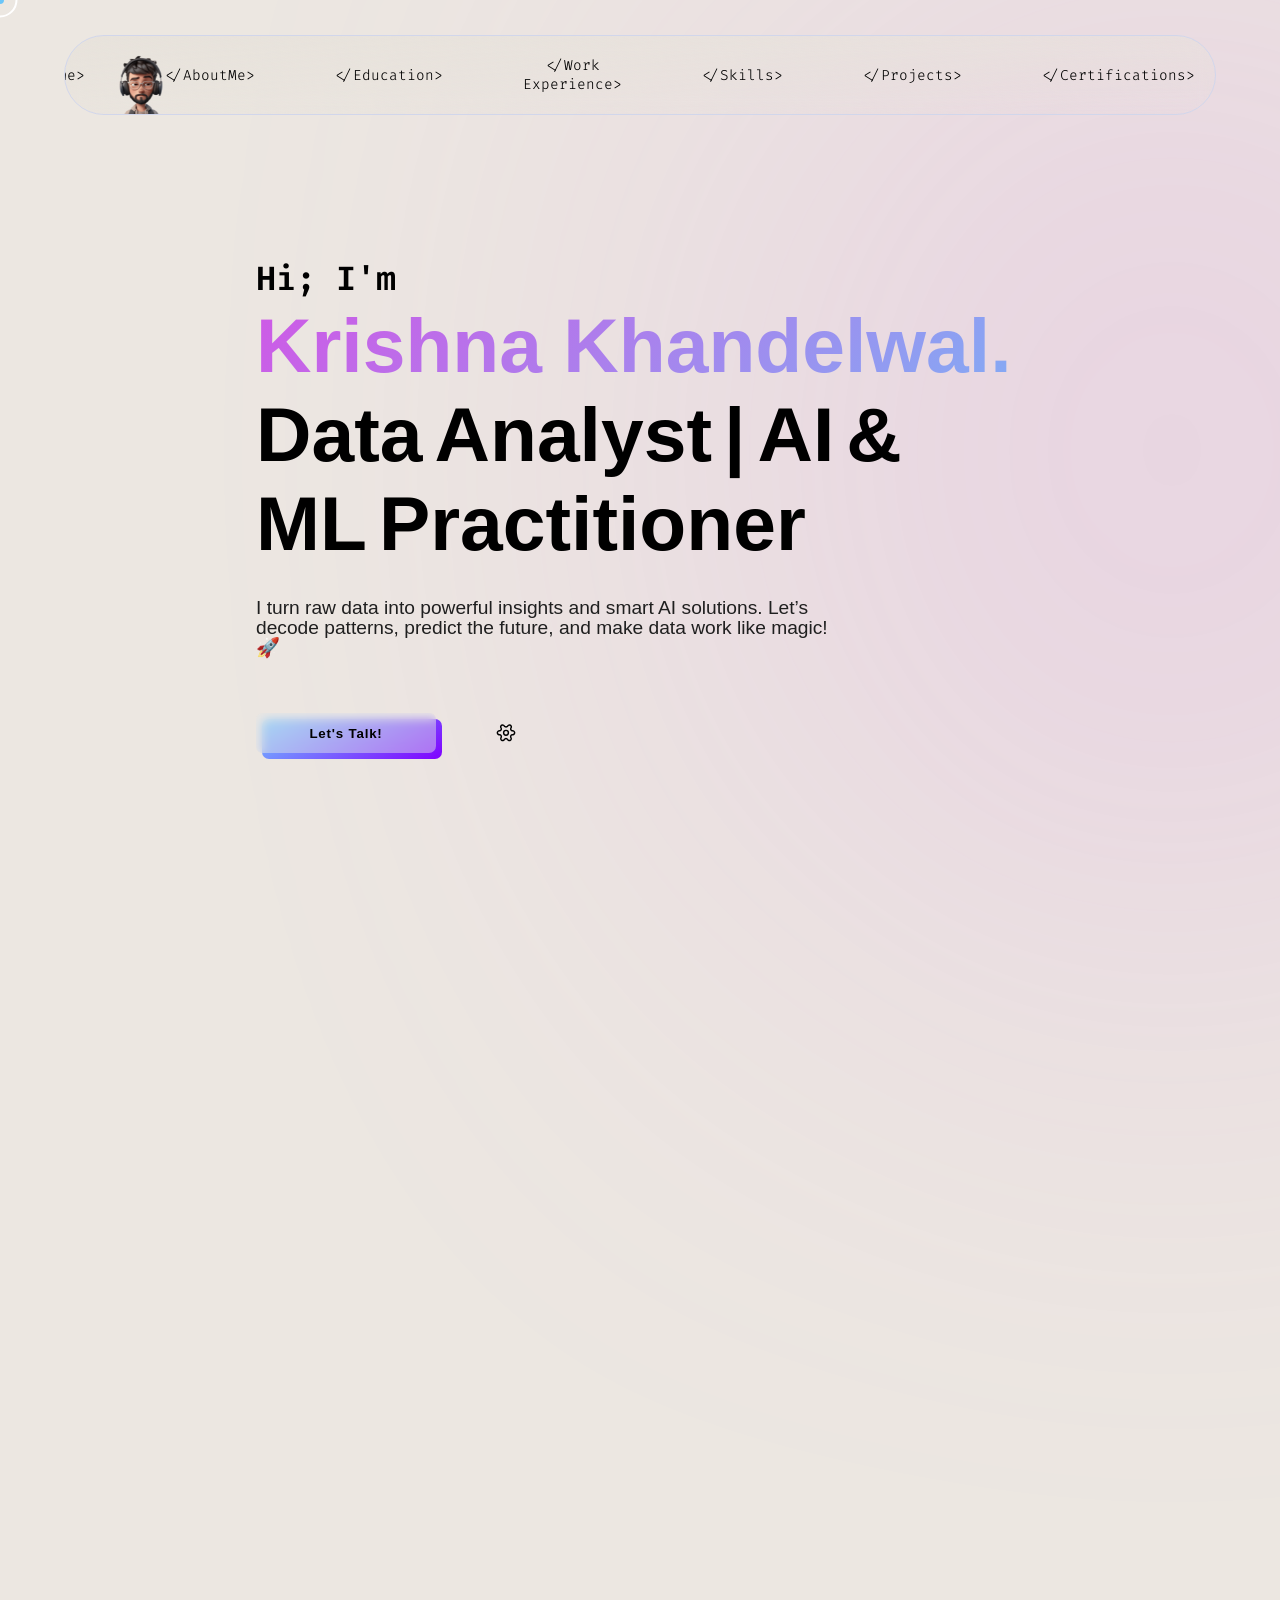
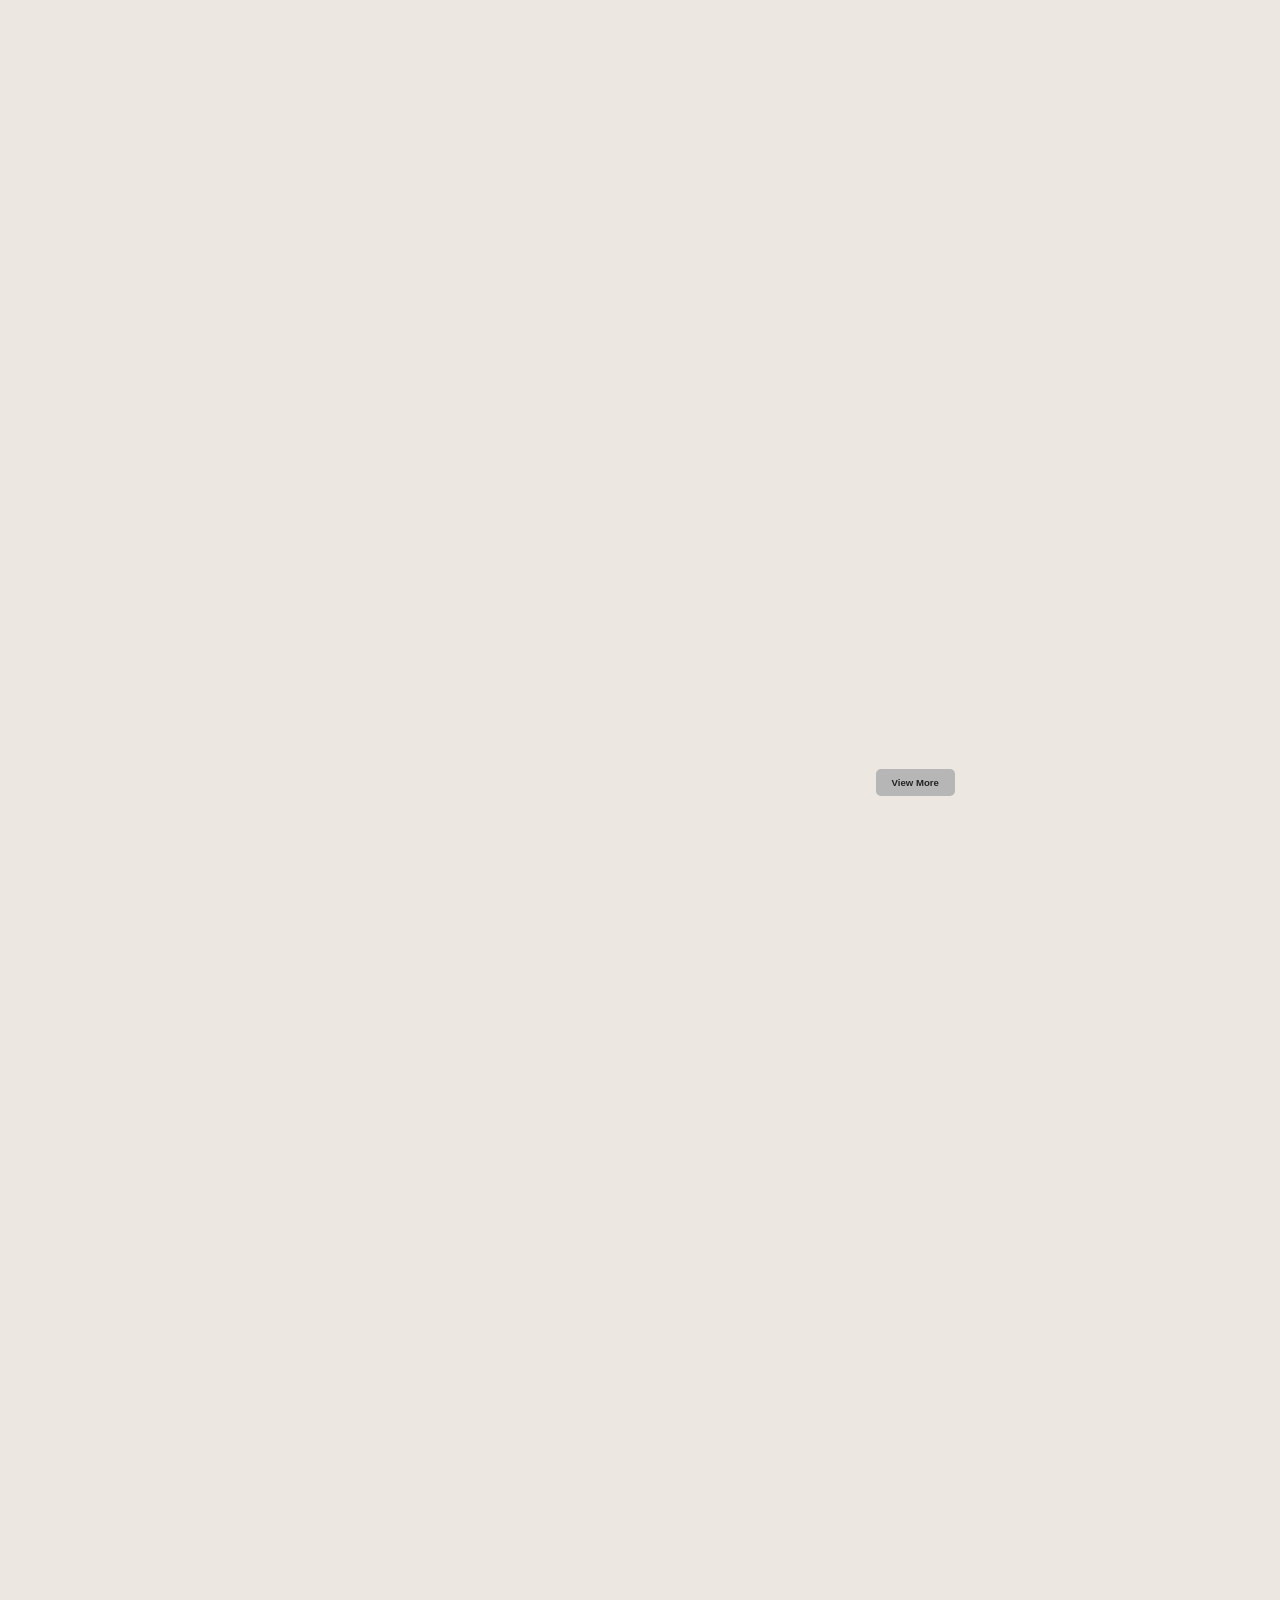
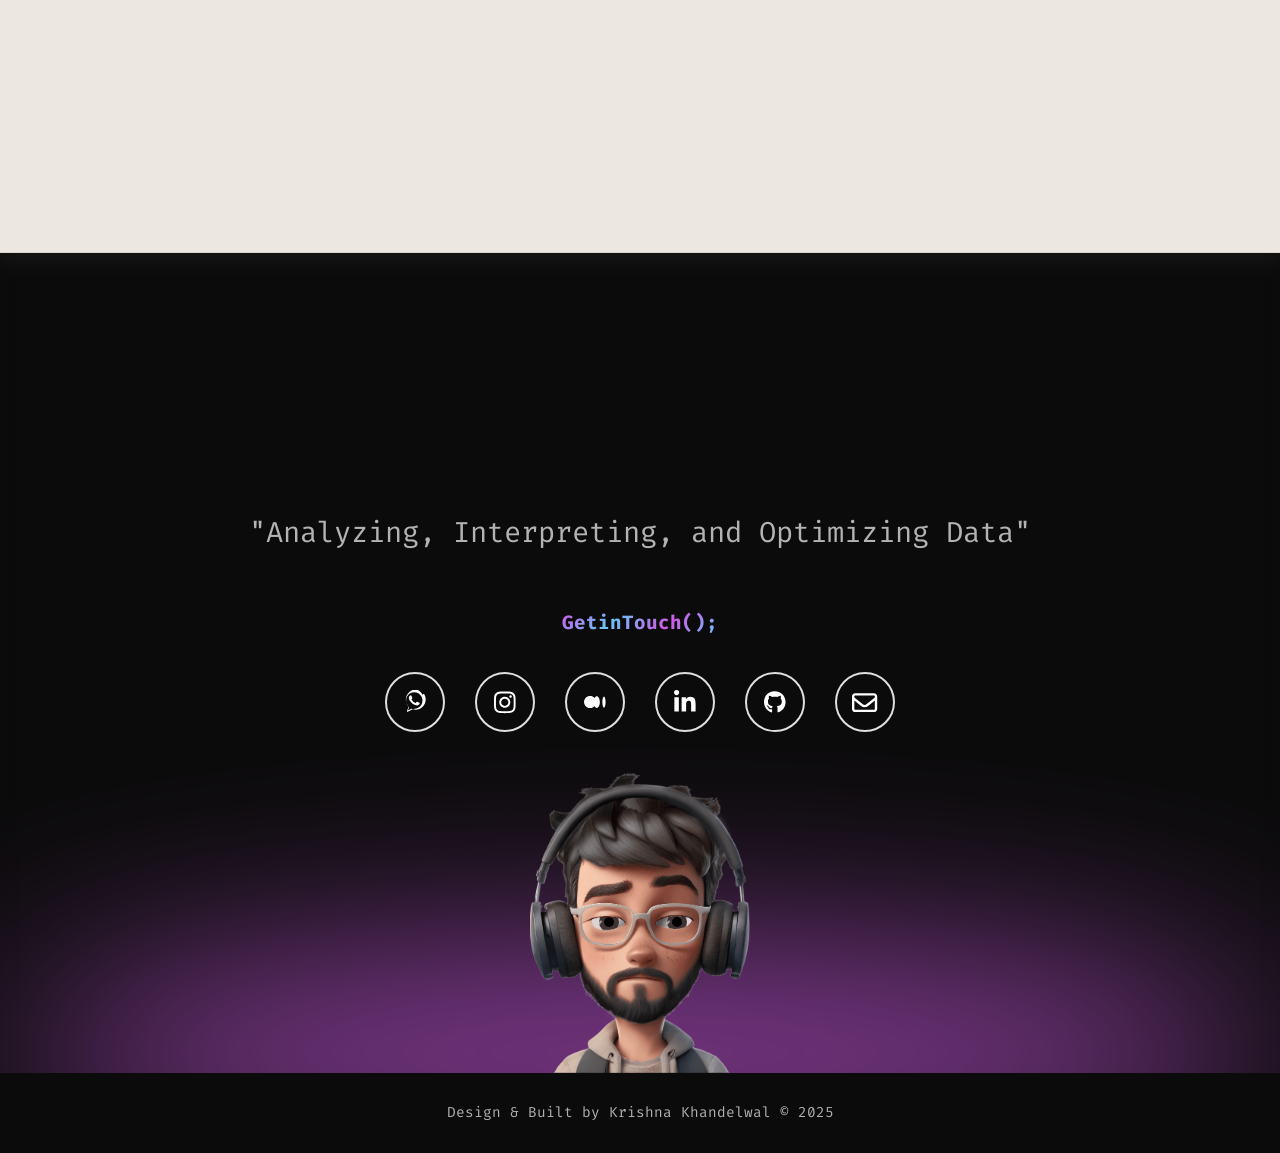
<file: index.html>
<!DOCTYPE html>
<html lang="en">


<head>
  
  <meta charset="UTF-8" />
  <meta http-equiv="X-UA-Compatible" content="IE=edge" />
  <meta name="viewport" content="width=device-width, initial-scale=1.0" />
  <meta name="robots" content="index, follow" />
  <meta name="theme-color" content="#000" />
  <meta name="description"
    content="Krishna Khandelwal | Portfolio, Visit and know about me & my projects/designs. I value simple content structure, clean design patterns, and thoughtful interactions." />
  <meta name="keywords"
    content="" />
  <meta name="author" content="Vinod Jangid" />
  <meta property="og:image" content="" />
  <meta property="og:title" content="Krishna Khandelwal | Portfolio" />
  <meta property="og:description"
    content="Hi! My name is Krishna. I'm a Data analyst" />

  <meta property="og:url" content="" />
  <meta property="og:site_name" content="Krishna Khandelwal Portfolio" />

  <meta name="twitter:card" content="summary_large_image" />
  <meta name="twitter:site" content="@Vkrishnak30" />
  <meta name="twitter:title" content="Krishna Khandelwal | Portfolio" />
  <meta name="twitter:description"
  content="" />
  <meta name="twitter:image" content="" />
  <title>Krishna Khandelwal | Portfolio</title>
  <link rel="icon" type="image/x-icon" href="src/png/main-favicon.png" />
  <!-- aos cdn -->
  <link rel="stylesheet" href="https://unpkg.com/aos@next/dist/aos.css" />
  <!-- stylesheet -->
  <link rel="stylesheet" href="style.css" />
  <!-- google fonts-->
  <link rel="stylesheet"
    href="https://fonts.googleapis.com/css2?family=Passions+Conflict&family=Orbitron&family=Fira+Code&family=Six+Caps" />

<body  class="light-mode">
  
  <header>
    <div class="cursor-inner" id="cursor-inner"></div>
    <div class="cursor-outer" id="cursor-outer"></div>

    <div class="navbar" id="navbar">
      <div class="hey">Hey!</div>
      <div class="logo" tabindex="0" aria-label="vinod jangid logo">
        <div class="logo-top">
          <img src="src/png/nav-avatar.png" alt="animation-head" id="nav-avatar"/>
        </div>
      </div>
      <div class="navbar-tabs" id="navbar-tabs">
        <ul class="navbar-tabs-ul">
          <li class="home activeThistab" class="navbar-tabs-li" data-aos="fade-down" data-aos-delay="100">
            <a href="#home" tabindex="0" aria-label="Home menu button">
              &#60;/Home&#62;
            </a>
          </li>

          <li class="about" class="navbar-tabs-li" data-aos="fade-down" data-aos-delay="300">
            <a href="#about" aria-label="about menu button">
              &#60;/AboutMe&#62;
            </a>
          </li>

          <li class="education" class="navbar-tabs-li" data-aos="fade-down" data-aos-delay="300">
            <a href="#education" aria-label="about menu button">
              &#60;/Education&#62;
            </a>
          </li>

          <li class="work-experience navbar-tabs-li" data-aos="fade-down" data-aos-delay="300">
            <a href="work-experience.html" aria-label="work experience menu button">
              &#60;/Work Experience&#62;
            </a>
          </li>

          <li class="skills" class="navbar-tabs-li" data-aos="fade-down" data-aos-delay="500">
            <a href="#skills" aria-label="skills menu button">
              &#60;/Skills&#62;
            </a>
          </li>

          <li class="projects" class ="navbar-tabs-li" data-aos="fade-down" data-aos-delay="700">
            <a href="projects.html" aria-label="projects menu button">
              &#60;/Projects&#62;
            </a>
          </li>

          <li class="certifications navbar-tabs-li" data-aos="fade-down" data-aos-delay="500">
            <a href="certificates.html" aria-label="certifications menu button">
              &#60;/Certifications&#62;
            </a>
          </li>
        </ul>
      </div>
      <!-- navbar tabs ends -->
    </div>
  </header>
  <!-- header ends here -->

  <main>
    <!-- hamburger -->
    <div class="hamburger" id="hamburger" data-aos="fade">
      <div class="hamburgerbase">
        <button id="hamburger-button" onclick="hamburgerMenu()" tabindex="0" aria-label="Menu Button">
          <span class="burger-bar" id="burger-bar1"></span>
          <span class="burger-bar" id="burger-bar2"></span>
          <span class="burger-bar" id="burger-bar3"></span>
        </button>
      </div>
    </div>
    <!-- hamburger -->
    <div class="mobiletogglemenu" id="mobiletogglemenu">
      <ul class="mobile-navbar-tabs-ul" id="mobile-ul">
        <li id="home-mobile-tab" class="mobile-navbar-tabs-li home activeThismobiletab" onclick="hidemenubyli()">
          <a href="#home" tabindex="0" aria-label="Home menu button">
            &#60;/Home&#62;
          </a>
        </li>

        <li id="aboutme-mobile-tab" class="mobile-navbar-tabs-li about" onclick="hidemenubyli()">
          <a href="#about" tabindex="0" aria-label="about menu button">
            &#60;/AboutMe&#62;
          </a>
        </li>

        <li class="education" class="navbar-tabs-li" data-aos="fade-down" data-aos-delay="300">
          <a href="#education" abindex="0" aria-label="about menu button">
            &#60;/Education&#62;
          </a>
        </li>

        
        <li class="work-experience" class="navbar-tabs-li" data-aos="fade-down" data-aos-delay="300">
          <a href="#work-experience.html" abindex="0" aria-label="about menu button">
            &#60;/Work experience&#62;
          </a>
        </li>
        
        <li id="skills-mobile-tab" class="mobile-navbar-tabs-li skills" onclick="hidemenubyli()">
          <a href="#skills" tabindex="0" aria-label="skills menu button">
            &#60;/Skills&#62;
          </a>
        </li>
        <li id="projects-mobile-tab" class="mobile-navbar-tabs-li projects" onclick="hidemenubyli()">
          <a href="projects.html" aria-label="projects menu button">
            &#60;/Projects&#62;
          </a>
        </li>

        <li class="certifications" class="navbar-tabs-li" data-aos="fade-down" data-aos-delay="500">
          <a href="#certificates.html" aria-label="skills menu button">
            &#60;/Certifications&#62;
          </a>
        </li>
  
      </ul>
    </div>
    <!-- Mobile toggle menu ends -->

    <section class="landing-page-container" id="home">
      <div class="blob"></div>

      <div class="text-content">
        <article id="hello-friend" data-aos="fade-up" data-aos-delay="0">
          <p class="jello">H</p>
          <p class="jello">i</p>
          
          <p class="jello">;</p>
          &nbsp;
          <p class="jello">I</p>
          <p class="jello">'</p>
          <p class="jello">m</p>
        </article>
        <article id="name" data-aos="fade-up" data-aos-delay="200">
          <p class="jello">K</p>
          <p class="jello">r</p>
          <p class="jello">i</p>
          <p class="jello">s</p>
          <p class="jello">h</p>
          <p class="jello">n</p>
          <p class="jello">a</p>

          &nbsp;
          <p class="jello">K</p>
          <p class="jello">h</p>
          <p class="jello">a</p>
          <p class="jello">n</p>
          <p class="jello">d</p>
          <p class="jello">e</p>
          <p class="jello">l</p>
          <p class="jello">w</p>
          <p class="jello">a</p>
          <p class="jello">l</p>
          <p class="jello">.</p>
        </article>

        <article id="work" data-aos="fade-up" data-aos-delay="400">
          
          <div>
            <p class="jello">D</p>
            <p class="jello">a</p>
            <p class="jello">t</p>
            <p class="jello">a</p>
        </div>  
        
        <div>
            <p class="jello">A</p>
            <p class="jello">n</p>
            <p class="jello">a</p>
            <p class="jello">l</p>
            <p class="jello">y</p>
            <p class="jello">s</p>
            <p class="jello">t</p>
        </div>
        
        <div>
            <p class="jello">|</p>
        </div>
        
        <div>
            <p class="jello">A</p>
            <p class="jello">I</p>
        </div>
        
        <div>
            <p class="jello">&</p>
        </div>
        
        <div>
            <p class="jello">M</p>
            <p class="jello">L</p>
        </div>
        
        <div>
            <p class="jello">P</p>
            <p class="jello">r</p>
            <p class="jello">a</p>
            <p class="jello">c</p>
            <p class="jello">t</p>
            <p class="jello">i</p>
            <p class="jello">t</p>
            <p class="jello">i</p>
            <p class="jello">o</p>
            <p class="jello">n</p>
            <p class="jello">e</p>
            <p class="jello">r</p>
        </div>
        

        </article>
        <p id="info-para" data-aos="fade-up" data-aos-delay="600">
          I turn raw data into powerful insights and smart AI solutions. 
          Let’s decode patterns, predict the future, and make data work like magic! 🚀
        </p>
        <div class="contact-btn-div" data-aos="fade-up" data-aos-delay="800">
          <a href="mailto:krishnakhandelwal2001@gmail.com" tabindex="-1">
            <button class="letsTalkBtn">
              <p class="letsTalkBtn-text">Let's Talk!</p>
              <span class="letsTalkBtn-BG"></span>
            </button></a>
          <div class="setting-container" id="setting-container">
            <input type="checkbox" id="switchforsetting" onclick="settingtoggle()" />

            <label for="switchforsetting" id="labelforsetting" tabindex="0"
              aria-label="settings for sound and appearance"></label>

            <div class="visualmodetogglebuttoncontainer" id="visualmodetogglebuttoncontainer">
              <input type="checkbox" id="switchforvisualmode" onclick="visualmode()" />
              <label for="switchforvisualmode" id="labelforvisualmode" tabindex="0"
                aria-label="switch appearance"></label>
            </div>

            
          </div>
          <!-- setting div ends -->
           
        </div>
        <!-- contact-btn-div -->
      </div>
     
    </section>
    <!-- landing page ends here -->

<!-- ---------About me------------- -->

    <section class="about-section-container" id="about" data-aos="fade-up">
      <div class="about-section">
        <div class="section-heading">
          <h2 class="section-heading-article" tabindex="0" aria-label="About me heading">
            &#60;/AboutMe&#62;
          </h2>
          <p class="sectionHeadingP"></p>
        </div>

        <div class="info-dp-section">
          <div class="about-info">
            <p tabindex="0">
              Hi! I'm Krishna Khandelwal, a Data Analyst passionate about transforming raw data into meaningful insights.            </p>
            <br />
            <p tabindex="0">
              My journey began with AI-driven analytics, uncovering patterns, and optimizing decision-making processes.
                
            </p>
            <br />
            <p tabindex="0">
              I focus on machine learning, object detection, and LLM-based automation to drive impactful solutions.
                
            </p>
  <!------------- Resume button--------- -->

      <button class="resume-btn" id="resume-btn" onclick="openURL()">
        <div class="sign">
          <svg viewBox="0 0 640 512">
            <path
              d="M144 480C64.5 480 0 415.5 0 336c0-62.8 40.2-116.2 96.2-135.9c-.1-2.7-.2-5.4-.2-8.1c0-88.4 71.6-160 160-160c59.3 0 111 32.2 138.7 80.2C409.9 102 428.3 96 448 96c53 0 96 43 96 96c0 12.2-2.3 23.8-6.4 34.6C596 238.4 640 290.1 640 352c0 70.7-57.3 128-128 128H144zm79-167l80 80c9.4 9.4 24.6 9.4 33.9 0l80-80c9.4-9.4 9.4-24.6 0-33.9s-24.6-9.4-33.9 0l-39 39V184c0-13.3-10.7-24-24-24s-24 10.7-24 24V318.1l-39-39c-9.4-9.4-24.6-9.4-33.9 0s-9.4 24.6 0 33.9z" />
          </svg>
        </div>

        <div class="text">Resume</div>
      </button>
          </div>

          <div class="dp" data-aos="fade-up">
            <img src="src/webp/krishnasuit.jpeg" alt="Krishna Khandelwal" tabindex="0" aria-label="image of vinod" />
          </div>
        </div>
      </div>
    </section>
    <!-- about section ends  -->

<!-- ---------Education Starts------------- -->

    <section class="education-section-container" id="education" data-aos="fade-up">
      <div class="education-section">
        <div class="section-heading">
          <h2 class="section-heading-article" tabindex="0" aria-label="Education heading">
            &#60;/Education&#62;
          </h2>
          <p class="sectionHeadingP"></p>
        </div>

    
        <div class="education-details">
          <p tabindex="0"></p>
          <!-- Master's Degree -->
          <div class="education-card" data-aos="fade-right">
            <h3 class="degree">Master's of Science in Data Science</h3>
            <p class="university">Monmouth University, NJ, USA.</p>
            <p class="gpa">GPA: <span class="highlight">3.9/4</span></p>
            <img src="src/png/monmouth2.png" alt="Mumbai University" class="university-logo">
          </div>
    
          <!-- Bachelor's Degree -->
          <div class="education-card" data-aos="fade-left">
            <h3 class="degree">Bachelor of Engineering in Information Technology</h3>
            <p class="university">Mumbai University, Mumbai, INDIA.</p>
            <p class="gpa">GPA: <span class="highlight">3.47/4</span></p>
            <img src="src/png/mumbai.png" alt="Mumbai University" class="university-logo">
          </div>
        </div>
      </div>
    </section>
    <!-- ---------Education ENDS------------- -->

    <!------Work Exp start----- -->


    <section class="work-experience-section-container" id="work-experience" data-aos="fade-up">
  <div class="work-experience-section">

    <div class="section-heading">
      <h2 class="section-heading-article" tabindex="0" aria-label="Work Experience heading">
        &#60;Work-experience&#62;
      </h2>
      <p class="sectionHeadingP"></p>
    </div>

    <div class="work-experience-details">
      <div class="work-experience-card" data-aos="fade-right">
        <h3 class="job-title">Graduate Assistant</h3>
        <p class="company">Monmouth University, NJ, USA</p>
        <p class="work-duration">10/2024 – 05/2025</p>
        <p class="job-description">
          Analyzing 1,000+ climate change images to track wildlife trends...
        </p>
      </div>

      <div class="work-experience-card" data-aos="fade-left">
        <h3 class="job-title">Technology Developer Intern</h3>
        <p class="company">Real AI Dynamics, Las Vegas, USA</p>
        <p class="work-duration">06/2024 – 08/2024</p>
        <p class="job-description">
          Integrated external APIs for real-time data analysis....
        </p>
      </div>
    </div>

   <div class="section-footer">
    <a href="work-experience.html" class="view-more-btn">View More</a>
  </div>

  </div>
</section>

    <!------Work Exp END----- -->
    
    <!-- ---------Skills Starts------------- -->
    
    <section class="skills-section-container" id="skills">
      <div class="skills-section">
        <div class="section-heading" data-aos="fade-up">
          <h2 class="section-heading-article" tabindex="0" aria-label="skills heading">
            &#60;/Skills&#62;
          </h2>
          <p class="sectionHeadingP"></p>
        </div>

        <div class="frontend-dev-section">
          <h3 class="frontend-dev-heading" data-aos="fade-up" tabindex="0"
            aria-label="As a frontend a developer these are the skills i have">
            Tech Stack
          </h3>
          <ul class="tech-stack-wrapper">
            
            <li class="tech-stack-box" data-aos="fade-up">
              <img src="./src/png/python.png" alt="bootstrap skill" class="tech-stack-logo" />
              <span class="tooltip">PYTHON  </span>
            </li>

            <li class="tech-stack-box" data-aos="fade-up">
              <img src="./src/png/SCKIT LEARN.png" alt="tinacms skill" class="tech-stack-logo" />
              <span class="tooltip">SCIKIT LEARN</span>
            </li>

            <li class="tech-stack-box" data-aos="fade-up">
              <img src="./src/png/PYTORCH.png" alt="tinacms skill" class="tech-stack-logo" />
              <span class="tooltip">PYTORCH</span>
            </li>

            <li class="tech-stack-box" data-aos="fade-up">
              <img src="./src/png/TENSORFLOW.png" alt="tinacms skill" class="tech-stack-logo" />
              <span class="tooltip">TENSORFLOW</span>
            </li>

            <li class="tech-stack-box" data-aos="fade-up">
              <img src="./src/png/OPENCV.png" alt="tinacms skill" class="tech-stack-logo" />
              <span class="tooltip">OPENCV</span>
            </li>

            <li class="tech-stack-box" data-aos="fade-up">
              <img src="./src/png/mysql.png" alt="react skill" class="tech-stack-logo" />
              <span class="tooltip">SQL</span>
            </li>

            <li class="tech-stack-box" data-aos="fade-up">
              <img src="./src/png/MONGODB.png" alt="react skill" class="tech-stack-logo" />
              <span class="tooltip">MONGODB</span>
            </li>

            <li class="tech-stack-box" data-aos="fade-up">
              <img src="./src/png/r.png" alt="react skill" class="tech-stack-logo" />
              <span class="tooltip">R</span>
            </li>

            <li class="tech-stack-box" data-aos="fade-up">
              <img src="./src/png/AWS.png" alt="react skill" class="tech-stack-logo" />
              <span class="tooltip">AWS</span>
            </li>

            <li class="tech-stack-box" data-aos="fade-up">
              <img src="./src/png/Tableau.png" alt="git skill" class="tech-stack-logo" />
              <span class="tooltip">TABLEAU</span>
            </li>

            <li class="tech-stack-box" data-aos="fade-up">
              <img src="./src/png/Power BI.png" alt="git skill" class="tech-stack-logo" />
              <span class="tooltip">POWER BI</span>
            </li>

            <li class="tech-stack-box" data-aos="fade-up">
              <img src="./src/png/nlp.png" alt="tinacms skill" class="tech-stack-logo" />
              <span class="tooltip">NLP</span>
            </li>

            <li class="tech-stack-box" data-aos="fade-up">
              <img src="./src/png/deep-learning.png" alt="tinacms skill" class="tech-stack-logo" />
              <span class="tooltip">DEEP LEARNING</span>
            </li>

            <li class="tech-stack-box" data-aos="fade-up">
              <img src="./src/png/machine-learning.png" alt="tinacms skill" class="tech-stack-logo" />
              <span class="tooltip">ML</span>
            </li>

            <li class="tech-stack-box" data-aos="fade-up">
              <img src="./src/png/htmllogo.png" alt="Html skill" class="tech-stack-logo" />
              <span class="tooltip">HTML</span>
            </li>

            <li class="tech-stack-box" data-aos="fade-up">
              <img src="./src/png/csslogo.png" alt="css skill" class="tech-stack-logo" />
              <span class="tooltip">CSS</span>
            </li>

            <li class="tech-stack-box" data-aos="fade-up">
              <img src="./src/png/jslogo.png" alt="js skill" class="tech-stack-logo" />
              <span class="tooltip">JS</span>
            </li>

            <li class="tech-stack-box" data-aos="fade-up">
              <img src="./src/png/clogo.png" alt="c language skill" class="tech-stack-logo" />
              <span class="tooltip">C</span>
            </li>

            <li class="tech-stack-box" data-aos="fade-up">
              <img src="./src/png/cpplogo.png" alt="c++ language skill" class="tech-stack-logo" />
              <span class="tooltip">C++</span>
            </li>

            <li class="tech-stack-box" data-aos="fade-up">
              <img src="./src/png/figmalogo.png" alt="figma skill" class="tech-stack-logo" />
              <span class="tooltip">FIGMA</span>
            </li>

            <li class="tech-stack-box" data-aos="fade-up">
              <img src="./src/png/github-logo.png" alt="adobe illustrator skill" class="tech-stack-logo" />
              <span class="tooltip">GITHUB</span>
            </li>

            <li class="tech-stack-box" data-aos="fade-up">
              <img src="./src/png/ailogo.png" alt="adobe illustrator skill" class="tech-stack-logo" />
              <span class="tooltip">ADOBE AI</span>
            </li>
          </ul>
        </div>
      </div>
    </section>

    <!-- skills Ends -->

<!-- ---------Project Starts------------- -->

    <section class="projects-section-container" id="projects">
      <div class="projects-section-div">
        <div class="section-heading" data-aos="fade-up">
          <h2 class="section-heading-article" tabindex="0" aria-label="My projects starts from here">
            &#60;<a href="projects.html">Projects</a>&#62;
          </h2>
          <p class="sectionHeadingP"></p>
        </div>

        <!-- ---------DS analysis------------- -->

        <div class="project-boxes-div">
          <div data-aos="fade-up" class="project-box-wrapper">
            <div class="project-box project-box2" id="project-box2">
              <div class="info-div">
                
                <article class="ProjectHeading">CareerVista:Insights Dashboard for Data Professionals</article>
                <p class="ProjectDescription">
                  Analyzed job market trends for data roles using web scraping and API data, uncovering insights on salaries, skills, and hiring demand through visual analytics.
                </p>
                <div class="project-buttons">
                  <a href="https://github.com/Kkrishnaa30/Data-Job-Market-Analysis" target="_blank" class="github-redirect"
                    aria-label="">
                    <img src="src/svg/github.svg" alt="github redirect button" />
                  </a>
                  <a href="https://medium.com/@krishnakhandelwal2001/careervista-insights-dashboard-for-data-professionals-ad501cff9b54" target="_blank" class="cta"
                    aria-label="Visit Pexelicons Live">
                    <span>Live view</span>
                    <svg viewBox="0 0 13 10" height="10px" width="15px">
                      <path d="M1,5 L11,5"></path>
                      <polyline points="8 1 12 5 8 9"></polyline>
                    </svg>
                  </a>
                </div>
              </div>
              <div class="image-div">
                <img src="src/webp/DS analysis.jpeg" alt="Career insights" />
              </div>
            </div>
          </div>

          <!-- -------Amazon sales--------------- -->
          <div class="project-box-wrapper" data-aos="fade-up">
            <div class="project-box project-box4" id="project-box4">
              <div class="info-div">
                          
                <article class="ProjectHeading">MarketVision: Amazon Revenue Analytics Dashboard</article>
                          <p class="ProjectDescription">
                            Conducted an in-depth analysis of Amazon sales data to uncover trends in revenue, customer behavior, and seasonal demand.
                        </p>
                          </p>
                          <div class="project-buttons">
                            <a href="https://github.com/Kkrishnaa30/Amazon-sales-analysis" target="_blank" class="github-redirect"
                              aria-label="Visit qr generator on github">
                              <img src="src/svg/github.svg" alt="github redirect button" />
                            </a>
                            <a href="https://medium.com/@krishnakhandelwal2001/amazon-sales-analysis-power-bi-dashboard-fbdd74bc66f2/" target="_blank" class="cta"
                              aria-label="Visit qr generator live">
                              <span>Live view</span>
                              <svg viewBox="0 0 13 10" height="10px" width="15px">
                                <path d="M1,5 L11,5"></path>
                                <polyline points="8 1 12 5 8 9"></polyline>
                              </svg>
                            </a>
                          </div>
                        </div>
                        <div class="image-div">
                          <img src="src/webp/Amazon.jpeg" alt="Sales analysis" />
                        </div>
                      </div>
                    </div>


          <!-- -------FED--------------- -->
          
          <div class="project-box-wrapper" data-aos="fade-up">
            <div class="project-box project-box1" id="project-box1">
              <div class="info-div">
                
                <article class="ProjectHeading">FedNLP: Analyzing Federal Reserve Meeting Minutes with NLP Techniques</article>
                <p class="ProjectDescription">
                  Used NLP to analyze 100+ Federal Reserve transcripts, extracting sentiment and topics with VADER, FinBERT, LDA, and BERTopic.
                </p>
                <div class="project-buttons">
                  <a href="https://github.com/Kkrishnaa30/FedNLP-Analyzing-Federal-Reserve-Meeting-Minutes-with-NLP-Techniques" target="_blank" class="github-redirect"
                    aria-label="Visit axocean on GitHub">
                    <img src="src/svg/github.svg" alt="github redirect button" />
                  </a>
                  <a href="https://medium.com/@krishnakhandelwal2001/decoding-the-fed-how-i-used-nlp-to-analyze-a-decade-of-federal-reserve-policy-talk-2015-2025-11d3a4d1bb98" target="_blank" class="cta"
                    aria-label="Visit axocean live">
                    <span>Live view</span>
                    <svg viewBox="0 0 13 10" height="10px" width="15px">
                      <path d="M1,5 L11,5"></path>
                      <polyline points="8 1 12 5 8 9"></polyline>
                    </svg>
                  </a>
                </div>
              </div>
              <div class="image-div">
                <img src="src/webp/FED_NLP.png" alt="Axocean website preview image" />
              </div>
            </div>
          </div>
          <!-- ---------------------- -->

          <!-- -------Flightsense--------------- -->

          <div class="project-box-wrapper" data-aos="fade-up">
            <div class="project-box project-box4" id="project-box4">
              <div class="info-div">
                
                <article class="ProjectHeading">FlightSense: Predictive Flight Fare Analytics</article>
                <p class="ProjectDescription">
                  A machine learning model to predict flight prices using various ML algorithms.
              </p>
                </p>
                <div class="project-buttons">
                  <a href="https://github.com/Kkrishnaa30/Flight-Fare-prediction" target="_blank" class="github-redirect"
                    aria-label="Visit qr generator on github">
                    <img src="src/svg/github.svg" alt="github redirect button" />
                  </a>
                  <a href="https://medium.com/@krishnakhandelwal2001/predicting-flight-fares-with-machine-learning-a-practical-approach-for-smarter-travel-planning-47a765f0a79a" target="_blank" class="cta"
                    aria-label="">
                    <span>Live view</span>
                    <svg viewBox="0 0 13 10" height="10px" width="15px">
                      <path d="M1,5 L11,5"></path>
                      <polyline points="8 1 12 5 8 9"></polyline>
                    </svg>
                  </a>
                </div>
              </div>
              <div class="image-div">
                <img src="src/webp/FLIGHT-ICON.jpg" alt="CC apporval rate" />
              </div>
            </div>
          </div>
          <div class="section-footer">
    <a href="projects.html" class="view-more-btn">View More</a>
  </div>
          <!-- ------End of project section---------------- -->

        </div>
      </div>
    </section>

<!-- ---------certificate Starts------------- -->

    <!-- Certificate Section -->
<section class="certificates-section-container" id="certifications" data-aos="fade-up">
  <div class="certificates-section">
    <div class="section-heading">
      <h2 class="section-heading-article" tabindex="0" aria-label="Certificates heading">
        &#60;<a href="certificates.html">Certificates</a>&#62;
      </h2>
    </div>

    <div class="certificates-details">
      
      <div class="certificate-card" data-aos="fade-right">
        <div class="certificate-info">
          <h3 class="certificate-title">ServiceNow: Certified Implementation Specialist – Platform Analytics</h3>
          <p class="certificate-link">
            <a href="https://www.linkedin.com/posts/krishnak-in_micro-certification-platform-analytics-activity-7339019928072536068-JFXu?utm_source=share&utm_medium=member_desktop&rcm=ACoAADWL-8UBlkHDeAmKlLx3bBZOoKZwea6Z5vo" target="_blank">View Certificate</a>
          </p>
        </div>
        <img src="src/png/Service now logo.png" alt="Google Data Analytics" class="certificate-image">
      </div>
      
      <div class="certificate-card" data-aos="fade-right">
        <div class="certificate-info">
          <h3 class="certificate-title">Google Data Analytics</h3>
          <p class="certificate-link">
            <a href="https://www.coursera.org/account/accomplishments/professional-cert/QFAFGGZ4BFWE" target="_blank">View Certificate</a>
          </p>
        </div>
        <img src="src/png/google data.jpg" alt="Google Data Analytics" class="certificate-image">
      </div>

     
      <div class="certificate-card" data-aos="fade-left">
        <div class="certificate-info">
          <h3 class="certificate-title">Extract, Transform and Load Data in Power BI</h3>
          <p class="certificate-link">
            <a href="https://www.coursera.org/account/accomplishments/verify/12G3BDYAED9E" target="_blank">View Certificate</a>
          </p>
        </div>
        <img src="src/png/ets.png" alt="Power BI Certificate" class="certificate-image">
      </div>

      <div class="section-footer">
    <a href="certificates.html" class="view-more-btn">View More</a>
  </div>

    </div>
    
  </div>
</section>
<!-- ---------certificate ENDS------------- -->

  
  </main>
  <!-- main ends here -->

  <footer id="footer">
    <button class="fas" id="backtotopbutton" onclick="scrolltoTopfunction()">
      <article aria-label="Back to top">&#8592;BACK TO TOP</article>
    </button>
    <div class="footer-background">
      <div class="footer-blob"></div>
    </div>
    <div class="footer-foreground">
      <div class="footercontainer">
        <div class="two-words">
          <article tabindex="0" aria-label="Analyzing, Interpreting, and Optimizing Data, my quote">
            "Analyzing, Interpreting, and Optimizing Data"
          </article>
        </div>
        <div class="social-media-container">
          <div class="getintouch-heading">
            <article>GetinTouch();</article>
          </div>
          <div class="logos">
          
          <a href="https://wa.me/18488449148" target="_blank" tabindex="0"
            aria-label="Chat with me on WhatsApp">
            <svg xmlns="http://www.w3.org/2000/svg" viewBox="0 0 448 512" class="SocialHandle">
              <path
                d="M380.9 97.1C339-3.2 240.3-33.6 147.5 16.2 97.1 43.5 58.4 91.8 44.4 149.5c-17.4 70.4 3.7 144 53.5 195.3l-35.7 93.1c-2.4 6.3.3 13.2 6.6 15.9 3.6 1.5 7.7 1.2 11.1-.7l98.7-53.6c19.5 5.3 39.6 8 59.8 8 116.8 0 211.9-94.4 211.9-211.2 0-43.3-13.1-84.5-37.4-119.2zm-169.1 302.4c-19.3 0-38.5-2.6-56.9-7.8-4.5-1.2-9.2-.7-13.3 1.3l-61.7 33.5 22.2-57.9c2.7-6.9 1.1-14.7-4.1-19.9-48.8-49.4-66.3-120.9-45.3-188.3 12-40.2 39.1-74.1 75.4-94.4 82.6-45.3 188.6-15.9 233.9 66.7 45.3 82.6 15.9 188.6-66.7 233.9-25.7 14.1-54.4 21.5-83.5 21.5zm101.7-138.5c-5.5-2.8-32.8-16.2-37.9-18.1-5.1-1.9-8.8-2.8-12.5 2.8s-14.3 18.1-17.5 21.8c-3.2 3.7-6.4 4.2-11.9 1.4-32.5-16.2-53.8-28.9-75.3-65.3-5.7-9.8 5.7-9.1 16.2-30.3 1.8-3.7.9-6.9-.5-9.7s-12.5-30.2-17.1-41.3c-4.5-10.8-9.1-9.3-12.5-9.5-3.2-.2-6.9-.2-10.5-.2s-9.7 1.4-14.7 6.9c-5.1 5.5-19.2 18.7-19.2 45.7s19.7 53.1 22.5 56.8c2.8 3.7 38.8 59.5 94.2 83.4 13.2 5.7 23.5 9.1 31.6 11.7 13.3 4.2 25.4 3.6 35 2.2 10.7-1.6 32.8-13.4 37.4-26.3 4.6-12.8 4.6-23.8 3.2-26.3-1.3-2.4-5-3.7-10.5-6.4z" />
            </svg>
          </a>
            

            <a href="https://www.instagram.com/_krrishna/profilecard/?igsh=MXdoaXRidDgxOXJ0dg%3D%3D" target="_blank" tabindex="0"
              aria-label="My instagram"><svg viewBox="0 0 448 512" class="SocialHandle">
                <path
                  d="M224.1 141c-63.6 0-114.9 51.3-114.9 114.9s51.3 114.9 114.9 114.9S339 319.5 339 255.9 287.7 141 224.1 141zm0 189.6c-41.1 0-74.7-33.5-74.7-74.7s33.5-74.7 74.7-74.7 74.7 33.5 74.7 74.7-33.6 74.7-74.7 74.7zm146.4-194.3c0 14.9-12 26.8-26.8 26.8-14.9 0-26.8-12-26.8-26.8s12-26.8 26.8-26.8 26.8 12 26.8 26.8zm76.1 27.2c-1.7-35.9-9.9-67.7-36.2-93.9-26.2-26.2-58-34.4-93.9-36.2-37-2.1-147.9-2.1-184.9 0-35.8 1.7-67.6 9.9-93.9 36.1s-34.4 58-36.2 93.9c-2.1 37-2.1 147.9 0 184.9 1.7 35.9 9.9 67.7 36.2 93.9s58 34.4 93.9 36.2c37 2.1 147.9 2.1 184.9 0 35.9-1.7 67.7-9.9 93.9-36.2 26.2-26.2 34.4-58 36.2-93.9 2.1-37 2.1-147.8 0-184.8zM398.8 388c-7.8 19.6-22.9 34.7-42.6 42.6-29.5 11.7-99.5 9-132.1 9s-102.7 2.6-132.1-9c-19.6-7.8-34.7-22.9-42.6-42.6-11.7-29.5-9-99.5-9-132.1s-2.6-102.7 9-132.1c7.8-19.6 22.9-34.7 42.6-42.6 29.5-11.7 99.5-9 132.1-9s102.7-2.6 132.1 9c19.6 7.8 34.7 22.9 42.6 42.6 11.7 29.5 9 99.5 9 132.1s2.7 102.7-9 132.1z" />
              </svg></a>
            
            <a href="https://medium.com/@krishnakhandelwal2001" target="_blank" tabindex="0"
              aria-label="My Medium Profile">
              <svg viewBox="0 0 1043.63 592.71" class="SocialHandle">
                <g data-name="Layer 2">
                  <g data-name="Layer 1">
                    <path
                      d="M588.67 296.21c0 163.67-131.81 296.21-294.34 296.21S0 459.88 0 296.21 131.81 0 294.34 0s294.33 132.54 294.33 296.21ZM765.62 296.21c0 156.31-65.78 283.06-146.96 283.06s-146.95-126.75-146.95-283.06 65.78-283.07 146.95-283.07 146.96 126.75 146.96 283.07Zm278 0c0 150.24-34.91 272.18-77.98 272.18s-77.98-121.94-77.98-272.18 34.91-272.18 77.98-272.18 77.98 121.94 77.98 272.18Z" />
                  </g>
                </g>
              </svg>
            </a>
             
            <a href="https://www.linkedin.com/in/krishnak-in/" target="_blank"
              aria-label="My Linkedin"><svg class="SocialHandle" viewBox="0 0 448 512">
                <path
                  d="M100.28 448H7.4V148.9h92.88zM53.79 108.1C24.09 108.1 0 83.5 0 53.8a53.79 53.79 0 0 1 107.58 0c0 29.7-24.1 54.3-53.79 54.3zM447.9 448h-92.68V302.4c0-34.7-.7-79.2-48.29-79.2-48.29 0-55.69 37.7-55.69 76.7V448h-92.78V148.9h89.08v40.8h1.3c12.4-23.5 42.69-48.3 87.88-48.3 94 0 111.28 61.9 111.28 142.3V448z" />
              </svg></a>

            <a href="https://github.com/Kkrishnaa30" target="_blank" aria-label="My github"><svg viewBox="0 0 496 512"
                class="SocialHandle">
                <path
                  d="M165.9 397.4c0 2-2.3 3.6-5.2 3.6-3.3.3-5.6-1.3-5.6-3.6 0-2 2.3-3.6 5.2-3.6 3-.3 5.6 1.3 5.6 3.6zm-31.1-4.5c-.7 2 1.3 4.3 4.3 4.9 2.6 1 5.6 0 6.2-2s-1.3-4.3-4.3-5.2c-2.6-.7-5.5.3-6.2 2.3zm44.2-1.7c-2.9.7-4.9 2.6-4.6 4.9.3 2 2.9 3.3 5.9 2.6 2.9-.7 4.9-2.6 4.6-4.6-.3-1.9-3-3.2-5.9-2.9zM244.8 8C106.1 8 0 113.3 0 252c0 110.9 69.8 205.8 169.5 239.2 12.8 2.3 17.3-5.6 17.3-12.1 0-6.2-.3-40.4-.3-61.4 0 0-70 15-84.7-29.8 0 0-11.4-29.1-27.8-36.6 0 0-22.9-15.7 1.6-15.4 0 0 24.9 2 38.6 25.8 21.9 38.6 58.6 27.5 72.9 20.9 2.3-16 8.8-27.1 16-33.7-55.9-6.2-112.3-14.3-112.3-110.5 0-27.5 7.6-41.3 23.6-58.9-2.6-6.5-11.1-33.3 2.6-67.9 20.9-6.5 69 27 69 27 20-5.6 41.5-8.5 62.8-8.5s42.8 2.9 62.8 8.5c0 0 48.1-33.6 69-27 13.7 34.7 5.2 61.4 2.6 67.9 16 17.7 25.8 31.5 25.8 58.9 0 96.5-58.9 104.2-114.8 110.5 9.2 7.9 17 22.9 17 46.4 0 33.7-.3 75.4-.3 83.6 0 6.5 4.6 14.4 17.3 12.1C428.2 457.8 496 362.9 496 252 496 113.3 383.5 8 244.8 8zM97.2 352.9c-1.3 1-1 3.3.7 5.2 1.6 1.6 3.9 2.3 5.2 1 1.3-1 1-3.3-.7-5.2-1.6-1.6-3.9-2.3-5.2-1zm-10.8-8.1c-.7 1.3.3 2.9 2.3 3.9 1.6 1 3.6.7 4.3-.7.7-1.3-.3-2.9-2.3-3.9-2-.6-3.6-.3-4.3.7zm32.4 35.6c-1.6 1.3-1 4.3 1.3 6.2 2.3 2.3 5.2 2.6 6.5 1 1.3-1.3.7-4.3-1.3-6.2-2.2-2.3-5.2-2.6-6.5-1zm-11.4-14.7c-1.6 1-1.6 3.6 0 5.9 1.6 2.3 4.3 3.3 5.6 2.3 1.6-1.3 1.6-3.9 0-6.2-1.4-2.3-4-3.3-5.6-2z" />
              </svg></a>

            <a href="mailto:krishnakhandelwal2001@gmail.com" target="_blank" aria-label="My G mail"><svg id="GmailLogo"
                viewBox="0 0 512 512">
                <path
                  d="M64 112c-8.8 0-16 7.2-16 16v22.1L220.5 291.7c20.7 17 50.4 17 71.1 0L464 150.1V128c0-8.8-7.2-16-16-16H64zM48 212.2V384c0 8.8 7.2 16 16 16H448c8.8 0 16-7.2 16-16V212.2L322 328.8c-38.4 31.5-93.7 31.5-132 0L48 212.2zM0 128C0 92.7 28.7 64 64 64H448c35.3 0 64 28.7 64 64V384c0 35.3-28.7 64-64 64H64c-35.3 0-64-28.7-64-64V128z" />
              </svg></a>
              
          </div>
        </div>
        <div class="footer-avatar-container">
          <img src="src/png/footer-avatar-krishna.png" alt="animation-head" class="footer-avatar-img" id="footer-wala-avatar"/>
          <div class="footer-avatar-face">
            <div class="footer-avatar-eye footer-left-eye">
              <div class="footer-pupil"></div>
            </div>
            <div class="footer-avatar-eye footer-right-eye">
              <div class="footer-pupil"></div>
            </div>
          </div>
        </div>
        <div class="footer-bottom">
          <article>
            Design & Built by Krishna Khandelwal
            &#169; 2025
          </article>
        </div>
      </div>
    </div>
  </footer>
  <!-- footer ends here -->

  <script src="main.js"></script>

  <script src="https://unpkg.com/aos@next/dist/aos.js"></script>
  <script>
    AOS.init();
  </script>

  <script>
    function openURL() {
      var url = "src/pdf/Resume-Krishnak(Data Analyst).pdf";

      window.open(url, "_blank");
    }
  </script>

  <script>
    const cursorInner = document.getElementById("cursor-inner");
    const cursorOuter = document.getElementById("cursor-outer");
    const links = document.querySelectorAll("a,label,button");

    document.addEventListener("mousemove", function (e) {
      const posX = e.clientX;
      const posY = e.clientY;

      cursorInner.style.left = `${posX}px`;
      cursorInner.style.top = `${posY}px`;

      // cursorOuter.style.left = `${posX}px`;
      // cursorOuter.style.top = `${posY}px`;

      cursorOuter.animate(
        {
          left: `${posX}px`,
          top: `${posY}px`,
        },
        { duration: 500, fill: "forwards" }
      );

      links.forEach((link) => {
        link.addEventListener("mouseenter", () => {
          cursorInner.classList.add("hover");
          cursorOuter.classList.add("hover");
        });
        link.addEventListener("mouseleave", () => {
          cursorInner.classList.remove("hover");
          cursorOuter.classList.remove("hover");
        });
      });
    });
  </script>
 
</body>

</html>
</file>
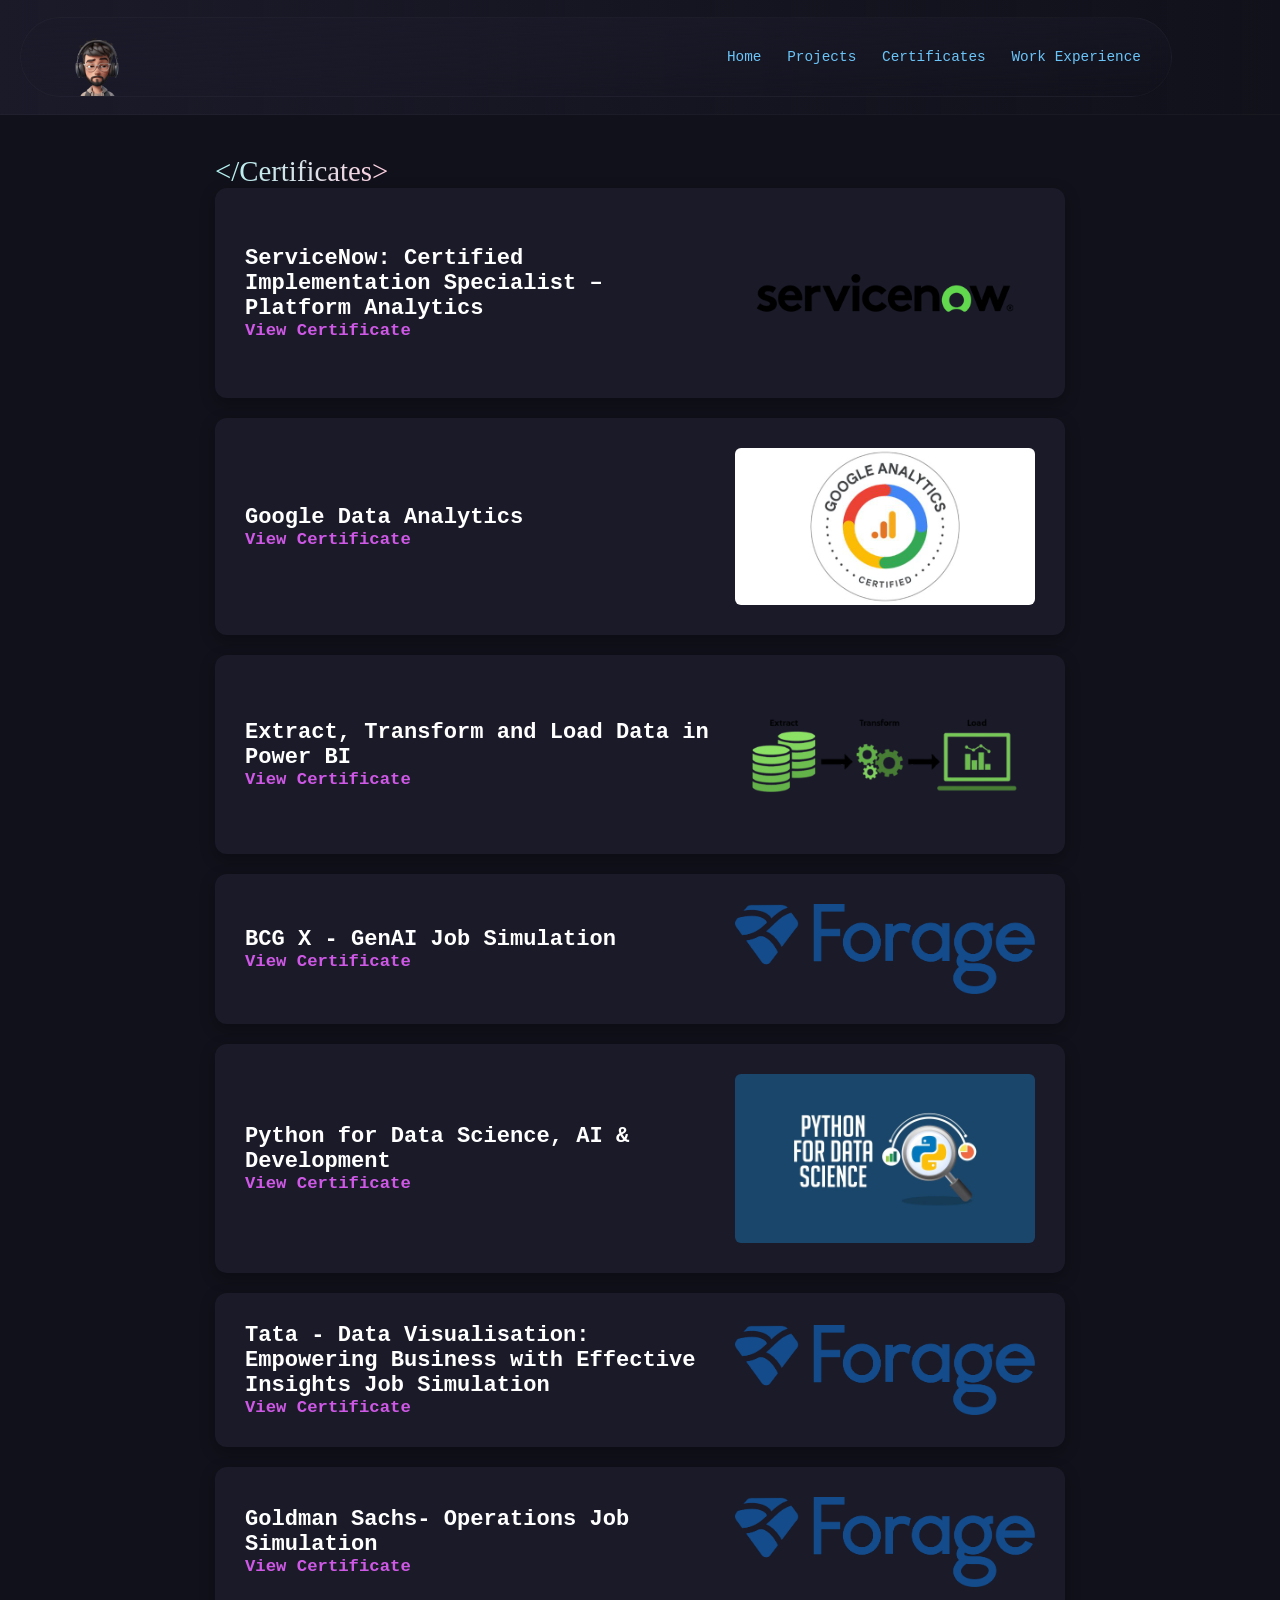
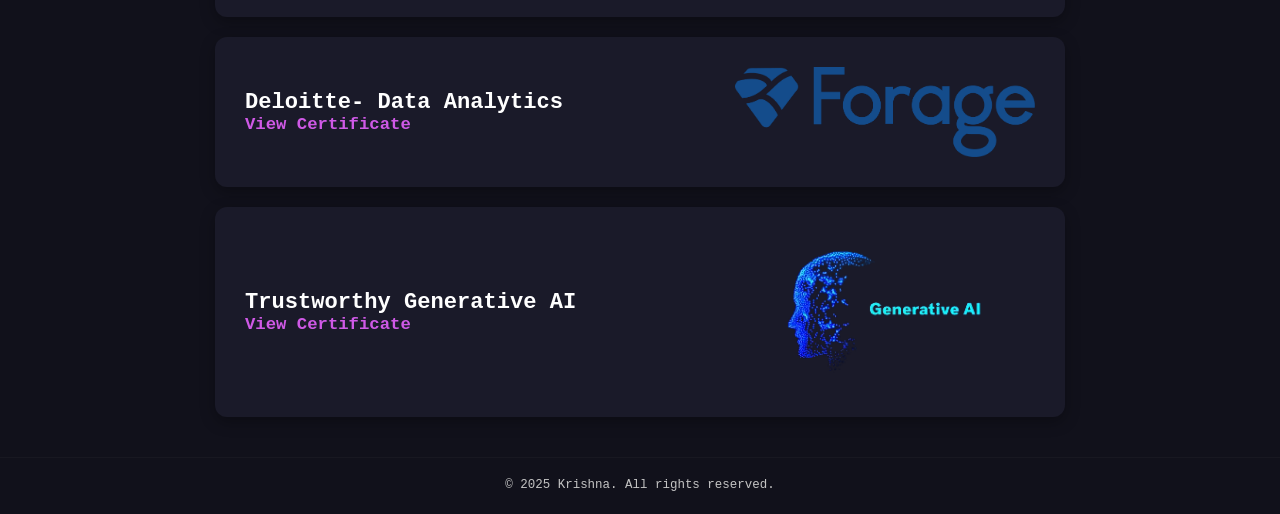
<file: certificates.html>
<!DOCTYPE html>
<html lang="en">
<head>
  <meta charset="UTF-8" />
  <meta name="viewport" content="width=device-width, initial-scale=1.0" />
  <title>Krishna | Projects</title>
  <link rel="stylesheet" href="style.css" />
  <style>
    body {
      margin: 0;
      font-family: 'Fira Code', monospace;
      background-color: var(--color-dark-mode); /* Uses your existing dark background */
      color: var(--color-white);
    }

    header {
      background-image: linear-gradient(to right, #1a1a29, rgba(27, 27, 40, 0)); /* matches your navbar */
      padding: 20px;
      display: flex;
      justify-content: space-between;
      align-items: center;
      border-bottom: 1px solid var(--color-navbarBorder-dark);
    }

    nav a {
      color: var(--color-light-blue);
      text-decoration: none;
      margin: 0 10px;
      font-size: 1.5rem;
    }

    nav a:hover {
      color: var(--color-light-purple);
    }

    .page-heading {
      text-align: center;
      margin-top: 50px;
      font-size: 3rem;
      color: var(--color-light-purple);
    }

    .content-section {
      max-width: 1000px;
      margin: 50px auto;
      padding: 20px;
      background-color: var(--tech-stack-box-first-color); /* matches your section box */
      border-radius: 12px;
      box-shadow: 0 0 20px rgba(0,0,0,0.2);
    }

    .content-section h2 {
      font-size: 2.5rem;
      margin-bottom: 20px;
      color: var(--color-light-blue);
    }

    .content-section p {
      font-size: 1.8rem;
      color: var(--color-ddd-color);
    }

    footer {
      text-align: center;
      padding: 20px;
      font-size: 1.3rem;
      color: var(--color-gray);
      border-top: 1px solid var(--color-navbarBorder-dark);
    }
  </style>
</head>
<body>
  <header>
    <div class="navbar" id="navbar">
      <div class="hey">Hey!</div>
      <div class="logo" tabindex="0" aria-label="vinod jangid logo">
        <div class="logo-top">
          <img src="src/png/nav-avatar.png" alt="animation-head" id="nav-avatar"/>
        </div>
      </div>
    <nav>
      <a href="index.html">Home</a>
      <a href="projects.html">Projects</a>
      <a href="certificates.html">Certificates</a>
      <a href="work-experience.html">Work Experience</a>
    </nav>
  </header>

  <section class="certificates-section-container" id="certifications" data-aos="fade-up">
    <div class="certificates-section">
      <div class="section-heading">
        <h2 class="section-heading-article" tabindex="0" aria-label="Certificates heading">
          &#60;/Certificates&#62;
        </h2>
      </div>

      <div class="certificates-details">

        <div class="certificate-card" data-aos="fade-right">
          <div class="certificate-info">
            <h3 class="certificate-title">ServiceNow: Certified Implementation Specialist – Platform Analytics</h3>
            <p class="certificate-link">
              <a href="https://www.linkedin.com/posts/krishnak-in_micro-certification-platform-analytics-activity-7339019928072536068-JFXu?utm_source=share&utm_medium=member_desktop&rcm=ACoAADWL-8UBlkHDeAmKlLx3bBZOoKZwea6Z5vo" target="_blank">View Certificate</a>
            </p>
          </div>
          <img src="src/png/Service now logo.png" alt="Google Data Analytics" class="certificate-image">
        </div>

        <div class="certificate-card" data-aos="fade-right">
          <div class="certificate-info">
            <h3 class="certificate-title">Google Data Analytics</h3>
            <p class="certificate-link">
              <a href="https://www.coursera.org/account/accomplishments/professional-cert/QFAFGGZ4BFWE" target="_blank">View Certificate</a>
            </p>
          </div>
          <img src="src/png/google data.jpg" alt="Google Data Analytics" class="certificate-image">
        </div>

        <div class="certificate-card" data-aos="fade-left">
          <div class="certificate-info">
            <h3 class="certificate-title">Extract, Transform and Load Data in Power BI</h3>
            <p class="certificate-link">
              <a href="https://www.coursera.org/account/accomplishments/verify/12G3BDYAED9E" target="_blank">View Certificate</a>
            </p>
          </div>
          <img src="src/png/ets.png" alt="Power BI Certificate" class="certificate-image">
        </div>

        <div class="certificate-card" data-aos="fade-right">
          <div class="certificate-info">
            <h3 class="certificate-title">BCG X - GenAI Job Simulation</h3>
            <p class="certificate-link">
              <a href="https://forage-uploads-prod.s3.amazonaws.com/completion-certificates/SKZxezskWgmFjRvj9/gabev3vXhuACr48eb_SKZxezskWgmFjRvj9_iYNkZ9Pi7oHYKu4HJ_1743613083448_completion_certificate.pdf" target="_blank">View Certificate</a>
            </p>
          </div>
          <img src="src/png/Forage.png" alt="Google Data Analytics" class="certificate-image">
        </div>


        <div class="certificate-card" data-aos="fade-left">
          <div class="certificate-info">
            <h3 class="certificate-title">Python for Data Science, AI & Development</h3>
            <p class="certificate-link">
              <a href="https://www.coursera.org/account/accomplishments/verify/2N5AT1O4KFEH" target="_blank">View Certificate</a>
            </p>
          </div>
          <img src="src/png/python ds.jpg" alt="Python for Data Science" class="certificate-image">
        </div>

        <div class="certificate-card" data-aos="fade-right">
          <div class="certificate-info">
            <h3 class="certificate-title">Tata - Data Visualisation: Empowering Business with Effective Insights Job Simulation</h3>
            <p class="certificate-link">
              <a href="https://forage-uploads-prod.s3.amazonaws.com/completion-certificates/ifobHAoMjQs9s6bKS/MyXvBcppsW2FkNYCX_ifobHAoMjQs9s6bKS_iYNkZ9Pi7oHYKu4HJ_1743634825552_completion_certificate.pdf" target="_blank">View Certificate</a>
            </p>
          </div>
          <img src="src/png/Forage.png" alt="Google Data Analytics" class="certificate-image">
        </div>

        <div class="certificate-card" data-aos="fade-right">
          <div class="certificate-info">
            <h3 class="certificate-title">Goldman Sachs- Operations Job Simulation</h3>
            <p class="certificate-link">
              <a href="https://forage-uploads-prod.s3.amazonaws.com/completion-certificates/MBA4MnZTNFEoJZGnk/wNge9cjzNTXD2acrv_MBA4MnZTNFEoJZGnk_iYNkZ9Pi7oHYKu4HJ_1743207354204_completion_certificate.pdf" target="_blank">View Certificate</a>
            </p>
          </div>
          <img src="src/png/Forage.png" alt="Google Data Analytics" class="certificate-image">
        </div>

        <div class="certificate-card" data-aos="fade-right">
          <div class="certificate-info">
            <h3 class="certificate-title">Deloitte- Data Analytics</h3>
            <p class="certificate-link">
              <a href="https://forage-uploads-prod.s3.amazonaws.com/completion-certificates/9PBTqmSxAf6zZTseP/io9DzWKe3PTsiS6GG_9PBTqmSxAf6zZTseP_iYNkZ9Pi7oHYKu4HJ_1743194509987_completion_certificate.pdf" target="_blank">View Certificate</a>
            </p>
          </div>
          <img src="src/png/Forage.png" alt="Google Data Analytics" class="certificate-image">
        </div>

        <div class="certificate-card" data-aos="fade-left">
          <div class="certificate-info">
            <h3 class="certificate-title">Trustworthy Generative AI</h3>
            <p class="certificate-link">
              <a href="https://www.coursera.org/account/accomplishments/verify/TFZH9MPK77Z3" target="_blank">View Certificate</a>
            </p>
          </div>
          <img src="src/png/trust ai.png" alt="Trustworthy AI" class="certificate-image">
        </div>

      </div>
    </div>
  </section>

  <footer>
    <p>&copy; 2025 Krishna. All rights reserved.</p>
  </footer>

</body>
</html>
</file>
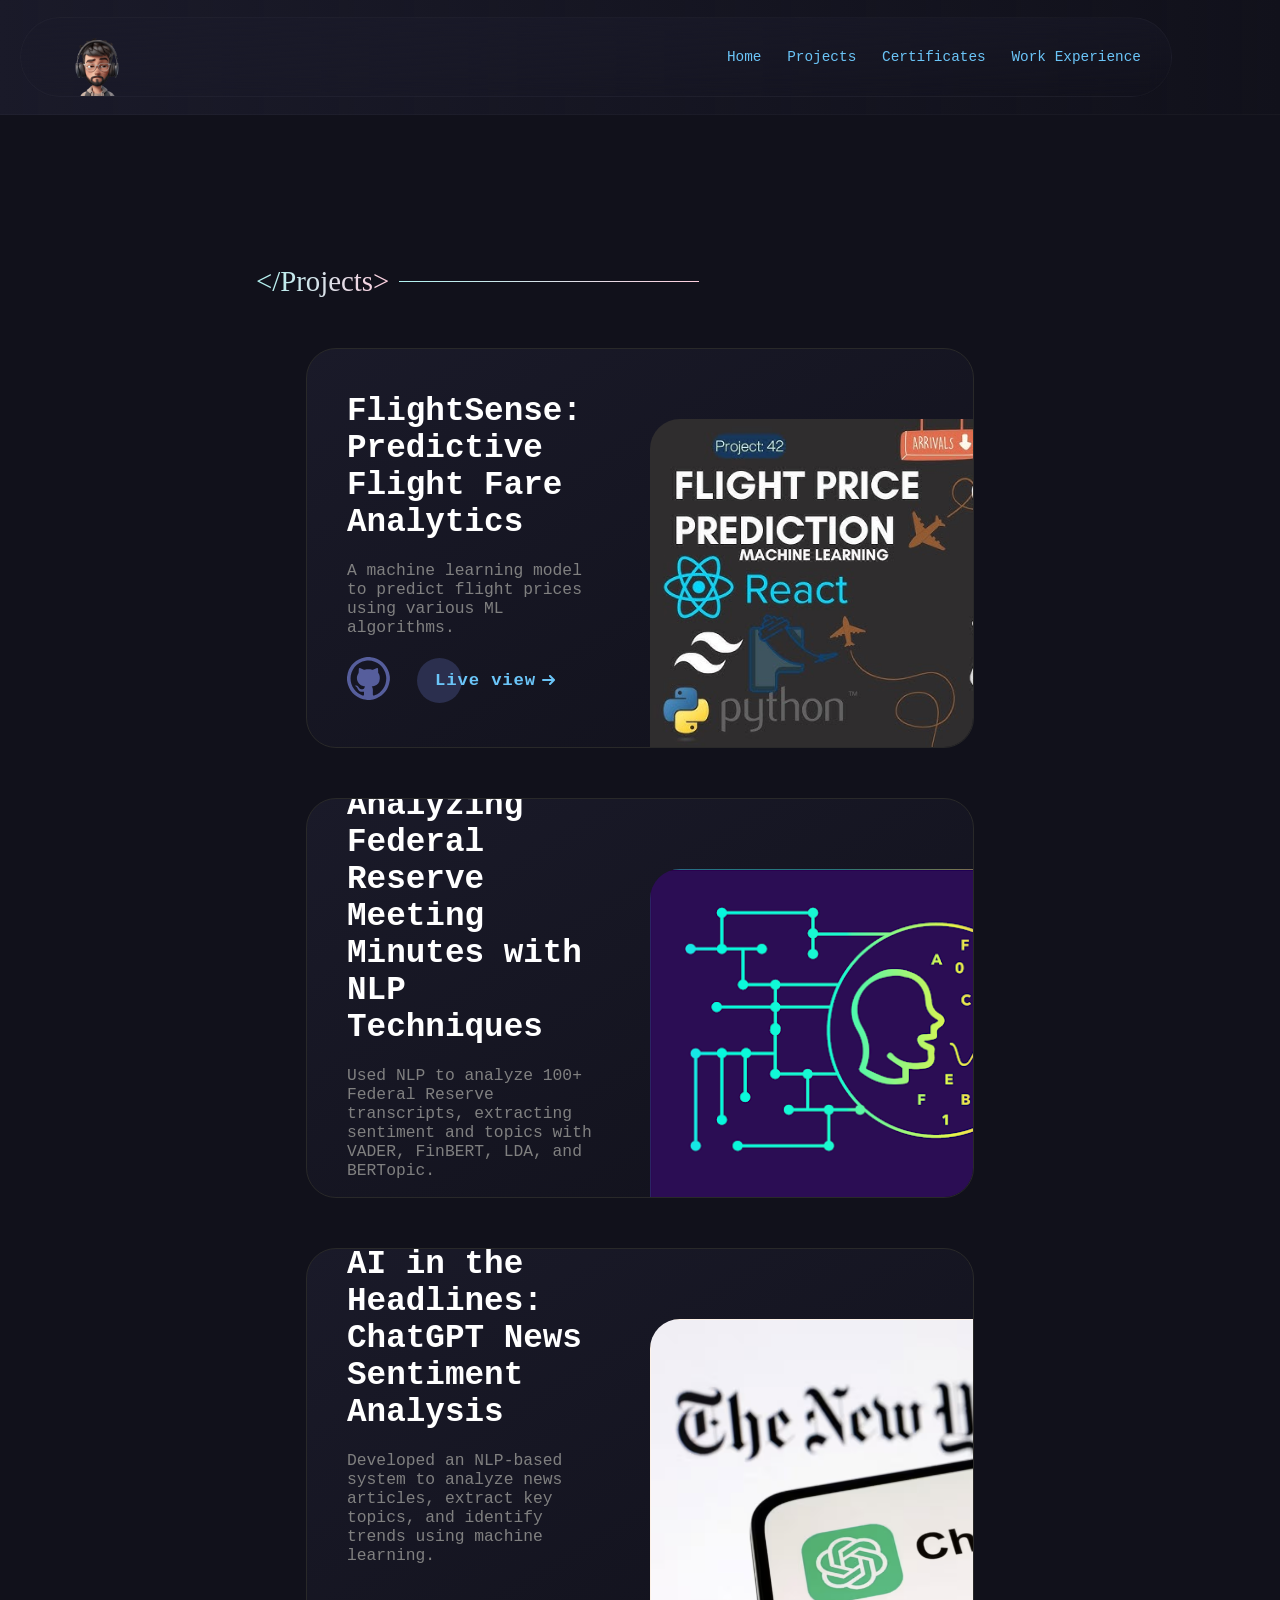
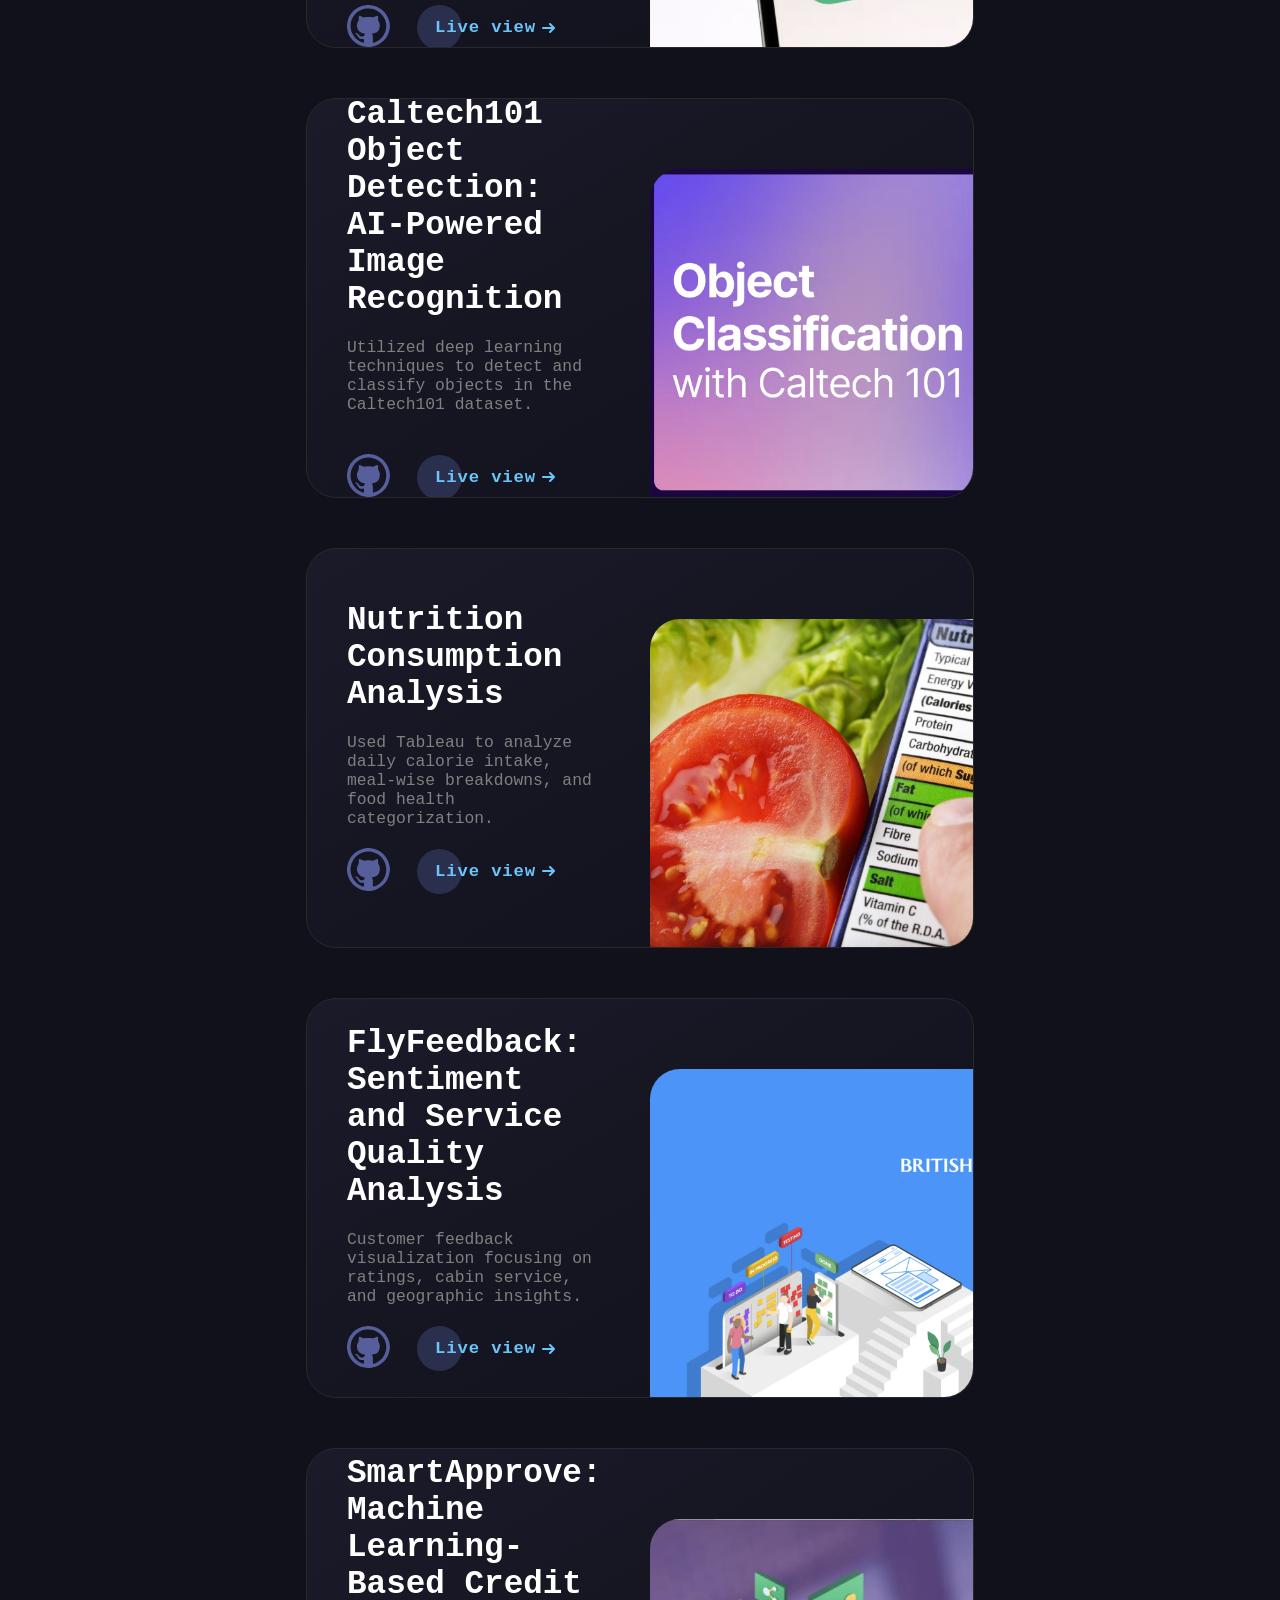
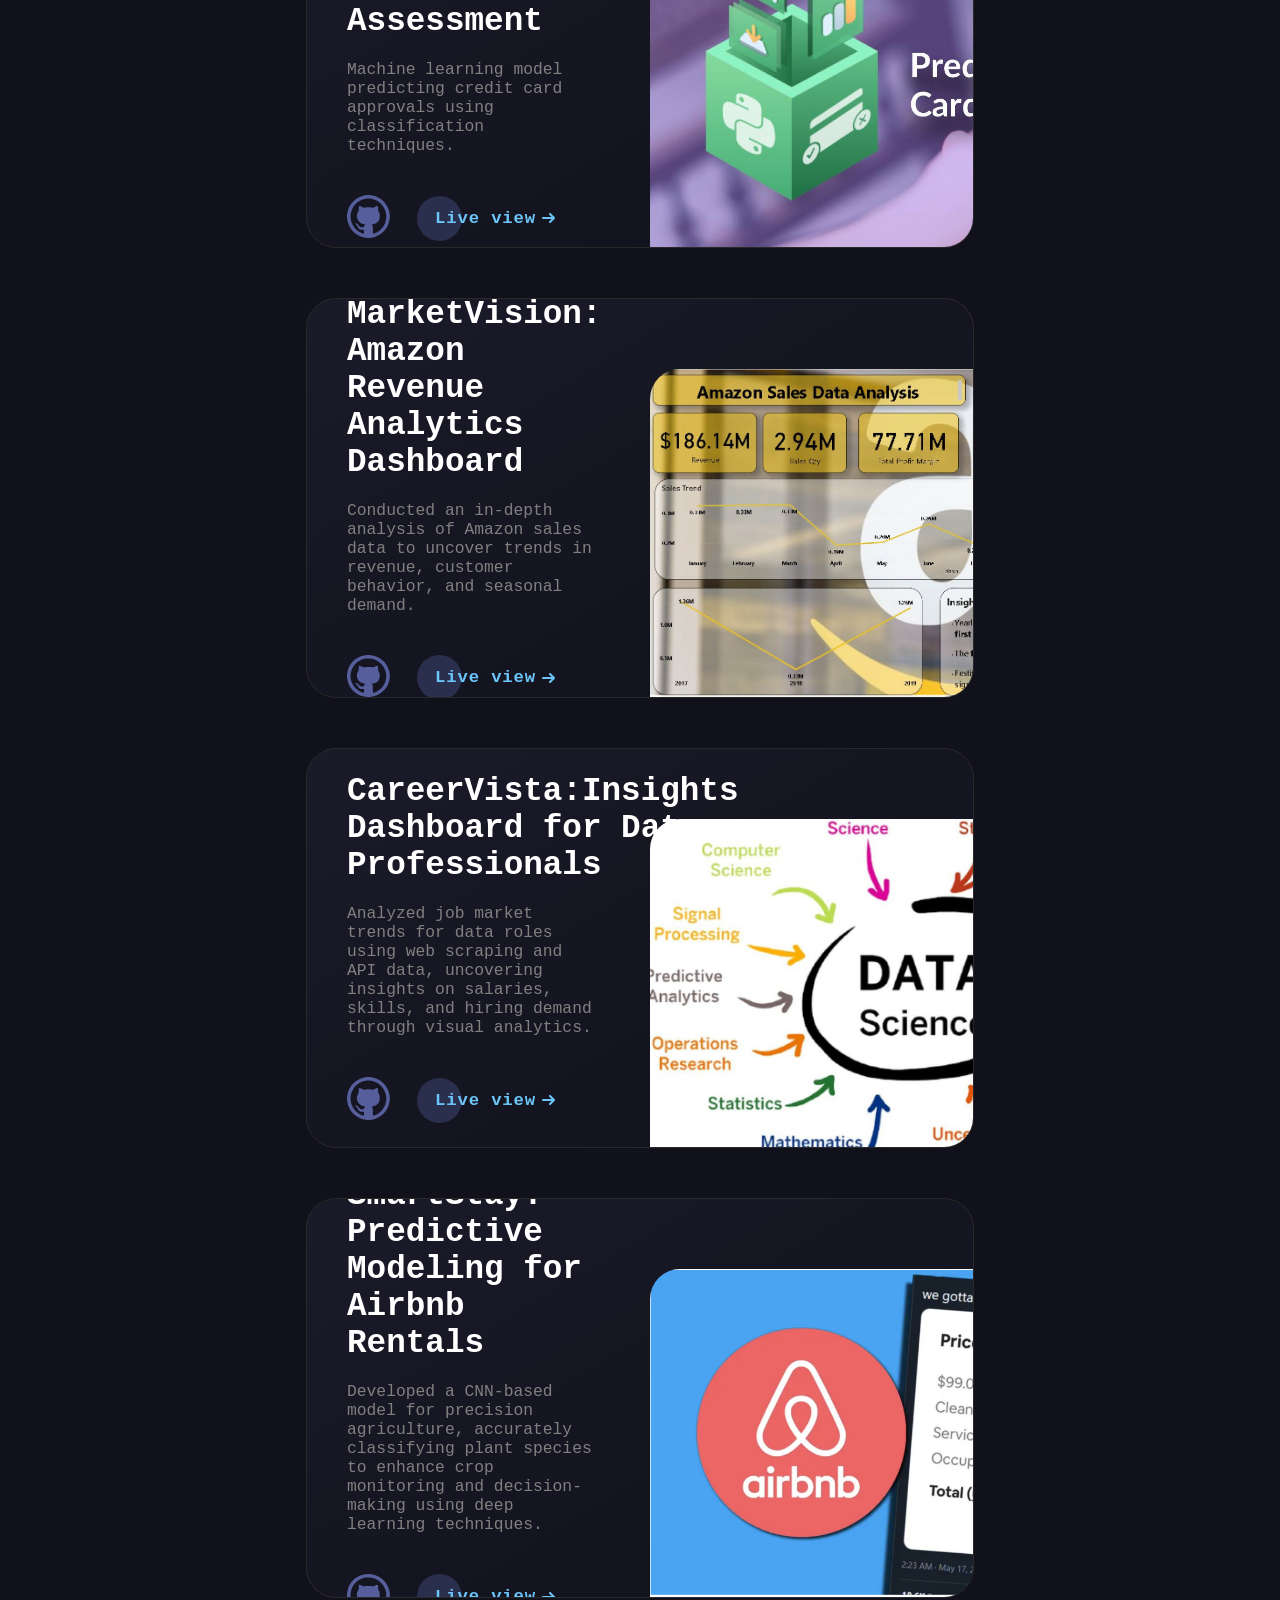
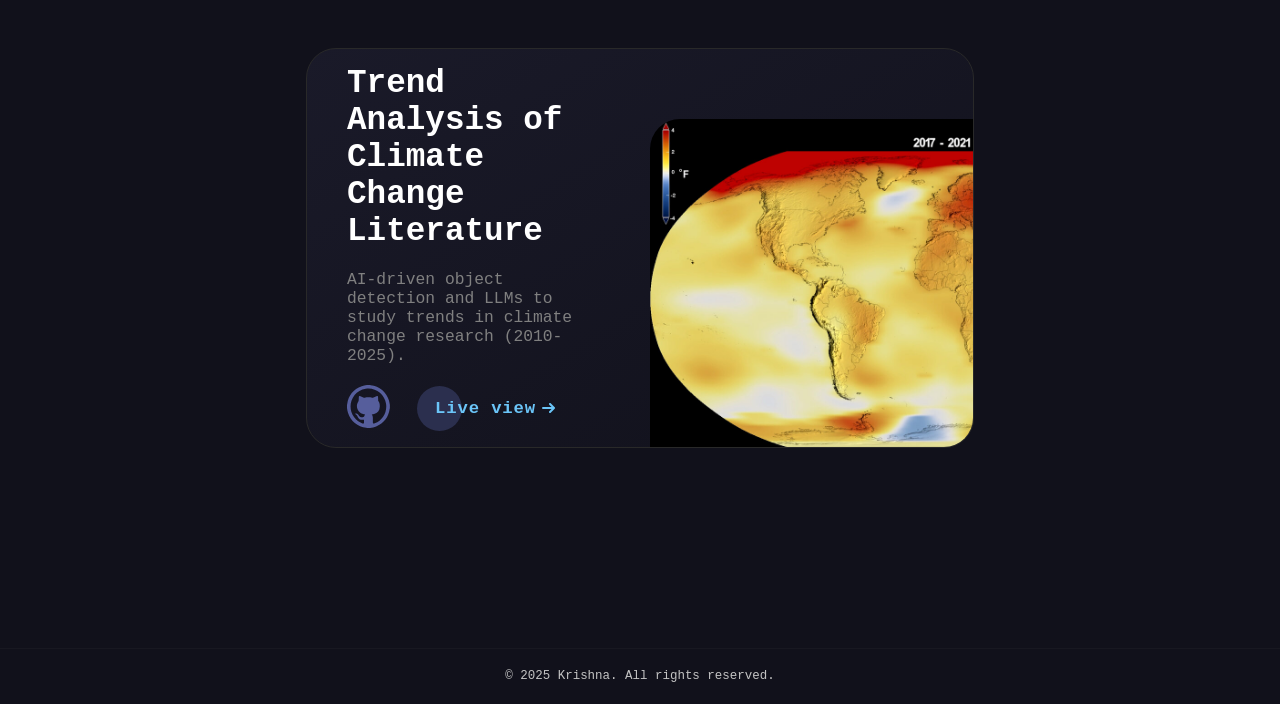
<file: projects.html>
<!DOCTYPE html>
<html lang="en">
<head>
  <meta charset="UTF-8" />
  <meta name="viewport" content="width=device-width, initial-scale=1.0" />
  <title>Krishna | Projects</title>
  <link rel="stylesheet" href="style.css" />
  <style>
    body {
      margin: 0;
      font-family: 'Fira Code', monospace;
      background-color: var(--color-dark-mode); /* Uses your existing dark background */
      color: var(--color-white);
    }

    header {
      background-image: linear-gradient(to right, #1a1a29, rgba(27, 27, 40, 0)); /* matches your navbar */
      padding: 20px;
      display: flex;
      justify-content: space-between;
      align-items: center;
      border-bottom: 1px solid var(--color-navbarBorder-dark);
    }

    nav a {
      color: var(--color-light-blue);
      text-decoration: none;
      margin: 0 10px;
      font-size: 1.5rem;
    }

    nav a:hover {
      color: var(--color-light-purple);
    }

    .page-heading {
      text-align: center;
      margin-top: 50px;
      font-size: 3rem;
      color: var(--color-light-purple);
    }

    .content-section {
      max-width: 1000px;
      margin: 50px auto;
      padding: 20px;
      background-color: var(--tech-stack-box-first-color); /* matches your section box */
      border-radius: 12px;
      box-shadow: 0 0 20px rgba(0,0,0,0.2);
    }

    .content-section h2 {
      font-size: 2.5rem;
      margin-bottom: 20px;
      color: var(--color-light-blue);
    }

    .content-section p {
      font-size: 1.8rem;
      color: var(--color-ddd-color);
    }

    footer {
      text-align: center;
      padding: 20px;
      font-size: 1.3rem;
      color: var(--color-gray);
      border-top: 1px solid var(--color-navbarBorder-dark);
    }
  </style>
</head>
<body>
  <header>
    <div class="navbar" id="navbar">
      <div class="hey">Hey!</div>
      <div class="logo" tabindex="0" aria-label="vinod jangid logo">
        <div class="logo-top">
          <img src="src/png/nav-avatar.png" alt="animation-head" id="nav-avatar"/>
        </div>
      </div>
    <nav>
      <a href="index.html">Home</a>
      <a href="projects.html">Projects</a>
      <a href="certificates.html">Certificates</a>
      <a href="work-experience.html">Work Experience</a>
    </nav>
  </header>

  <section class="projects-section-container">
    <div class="projects-section-div">
      <div class="section-heading" data-aos="fade-up">
        <h2 class="section-heading-article" tabindex="0" aria-label="My projects starts from here">
          &#60;/Projects&#62;
        </h2>
        <p class="sectionHeadingP"></p>
      </div>

     


      <div class="project-boxes-div">
        <div data-aos="fade-up" class="project-box-wrapper">
          <div class="project-box project-box2" id="project-box2">
            <div class="info-div">
              
              <article class="ProjectHeading">FlightSense: Predictive Flight Fare Analytics</article>
              <p class="ProjectDescription">
                A machine learning model to predict flight prices using various ML algorithms.
              </p>
              <div class="project-buttons">
                <a href="https://github.com/Kkrishnaa30/Flight-Fare-prediction" target="_blank" class="github-redirect"
                  aria-label="">
                  <img src="src/svg/github.svg" alt="github redirect button" />
                </a>
                <a href="https://medium.com/@krishnakhandelwal2001/predicting-flight-fares-with-machine-learning-a-practical-approach-for-smarter-travel-planning-47a765f0a79a" target="_blank" class="cta"
                  >
                  <span>Live view</span>
                  <svg viewBox="0 0 13 10" height="10px" width="15px">
                    <path d="M1,5 L11,5"></path>
                    <polyline points="8 1 12 5 8 9"></polyline>
                  </svg>
                </a>
              </div>
            </div>
            <div class="image-div">
              <img src="src/webp/FLIGHT-ICON.jpg" alt="Pexelicon website preview image" />
            </div>
          </div>
        </div>
        
        <!-- -------FED--------------- -->

        <div class="project-box-wrapper" data-aos="fade-up">
          <div class="project-box project-box1" id="project-box1">
            <div class="info-div">
              
              <article class="ProjectHeading">FedNLP: Analyzing Federal Reserve Meeting Minutes with NLP Techniques</article>
              <p class="ProjectDescription">
                Used NLP to analyze 100+ Federal Reserve transcripts, extracting sentiment and topics with VADER, FinBERT, LDA, and BERTopic.
              </p>
              <div class="project-buttons">
                <a href="https://github.com/Kkrishnaa30/FedNLP-Analyzing-Federal-Reserve-Meeting-Minutes-with-NLP-Techniques" target="_blank" class="github-redirect"
                  aria-label="Visit axocean on GitHub">
                  <img src="src/svg/github.svg" alt="github redirect button" />
                </a>
                <a href="https://medium.com/@krishnakhandelwal2001/decoding-the-fed-how-i-used-nlp-to-analyze-a-decade-of-federal-reserve-policy-talk-2015-2025-11d3a4d1bb98" target="_blank" class="cta"
                  aria-label="Visit axocean live">
                  <span>Live view</span>
                  <svg viewBox="0 0 13 10" height="10px" width="15px">
                    <path d="M1,5 L11,5"></path>
                    <polyline points="8 1 12 5 8 9"></polyline>
                  </svg>
                </a>
              </div>
            </div>
            <div class="image-div">
              <img src="src/webp/FED_NLP.png" alt="Axocean website preview image" />
            </div>
          </div>
        </div>
        

        <!-- ---------------------- -->
        
        <div class="project-box-wrapper" data-aos="fade-up">
          <div class="project-box project-box4" id="project-box4">
            <div class="info-div">
              
              <article class="ProjectHeading">AI in the Headlines: ChatGPT News Sentiment Analysis</article>
              <p class="ProjectDescription">
                Developed an NLP-based system to analyze news articles, extract key topics, and identify trends using machine learning.
            </p>
              </p>
              <div class="project-buttons">
                <a href="https://github.com/Kkrishnaa30/Chatgpt-news-nlp-analytics" target="_blank" class="github-redirect"
                  aria-label="Visit qr generator on github">
                  <img src="src/svg/github.svg" alt="github redirect button" />
                </a>
                <a href="https://medium.com/@krishnakhandelwal2001/ai-in-the-headlines-chatgpt-news-sentiment-analysis-eab8172c2d49" target="_blank" class="cta"
                  >
                  <span>Live view</span>
                  <svg viewBox="0 0 13 10" height="10px" width="15px">
                    <path d="M1,5 L11,5"></path>
                    <polyline points="8 1 12 5 8 9"></polyline>
                  </svg>
                </a>
              </div>
            </div>
            <div class="image-div">
              <img src="src/webp/GPT.png" alt="CC apporval rate" />
            </div>
          </div>
        </div>

        <!-- ---------------------- -->
        
        <div class="project-box-wrapper" data-aos="fade-up">
          <div class="project-box project-box4" id="project-box4">
            <div class="info-div">
              
              <article class="ProjectHeading">Caltech101 Object Detection: AI-Powered Image Recognition</article>
              <p class="ProjectDescription">
                Utilized deep learning techniques to detect and classify objects in the Caltech101 dataset. 
            </p>
              </p>
              <div class="project-buttons">
                <a href="https://github.com/Kkrishnaa30/Caltech101-Object_Detection" target="_blank" class="github-redirect"
                  aria-label="Visit qr generator on github">
                  <img src="src/svg/github.svg" alt="github redirect button" />
                </a>
                <a href="https://medium.com/@krishnakhandelwal2001/fine-tuning-pre-trained-models-for-object-detection-a-case-study-on-caltech101-cabb5efdaa93" target="_blank" class="cta"
                  aria-label="Visit qr generator live">
                  <span>Live view</span>
                  <svg viewBox="0 0 13 10" height="10px" width="15px">
                    <path d="M1,5 L11,5"></path>
                    <polyline points="8 1 12 5 8 9"></polyline>
                  </svg>
                </a>
              </div>
            </div>
            <div class="image-div">
              <img src="src/webp/Object Detect.png" alt="CC apporval rate" />
            </div>
          </div>
        </div>

        <!-- ---------------------- -->

        <div class="project-box-wrapper" data-aos="fade-up">
          <div class="project-box project-box5" id="project-box5">
            <div class="info-div">
              
                
              <article class="ProjectHeading">Nutrition Consumption Analysis</article>
              <p class="ProjectDescription">
                Used Tableau to analyze daily calorie intake, meal-wise breakdowns, and food health categorization.
              </p>
              <div class="project-buttons">
                <a href="https://github.com/Kkrishnaa30/Nutrition-Consumption-Analysis-Tableau" target="_blank" class="github-redirect"
                  aria-label="Visit Aquaregia on GitHub">
                  <img src="src/svg/github.svg" alt="github redirect button" />
                </a>
                <a href="https://medium.com/@krishnakhandelwal2001/nutrition-consumption-analysis-visualizing-dietary-habits-for-better-health-9c36b04f3af9" target="_blank" class="cta" aria-label="Visit Comickaze live">
                  <span>Live view</span>
                  <svg viewBox="0 0 13 10" height="10px" width="15px">
                    <path d="M1,5 L11,5"></path>
                    <polyline points="8 1 12 5 8 9"></polyline>
                  </svg>
                </a>
              </div>
            </div>
            <div class="image-div">
              <img src="src/webp/NCA.jpg" alt="comickaze website preview image" />
            </div>
          </div>
        </div>

        <!-- ---------------------- -->
        
        <div class="project-box-wrapper" data-aos="fade-up">
          <div class="project-box project-box2" id="project-box2">
            <div class="info-div">
              
               
              <article class="ProjectHeading">FlyFeedback: Sentiment and Service Quality Analysis</article>
              <p class="ProjectDescription">
                Customer feedback visualization focusing on ratings, cabin service, and geographic insights.
              </p>
              <div class="project-buttons">
                <a href="https://github.com/Kkrishnaa30/british-airways-reviews" target="_blank" class="github-redirect"
                  aria-label="Visit Aquaregia on GitHub">
                  <img src="src/svg/github.svg" alt="github redirect button" />
                </a>
                <a href="https://medium.com/@krishnakhandelwal2001/analyzing-british-airways-customer-reviews-visual-insights-into-passenger-experience-adabadfaa191" target="_blank" class="cta"
                  aria-label="Visit Aquaregia Live">
                  <span>Live view</span>
                  <svg viewBox="0 0 13 10" height="10px" width="15px">
                    <path d="M1,5 L11,5"></path>
                    <polyline points="8 1 12 5 8 9"></polyline>
                  </svg>
                </a>
              </div>
            </div>
            <div class="image-div">
              <img src="src/webp/British airway.png" alt="Aquaregia website preview image" />
            </div>
          </div>
        </div>
        <!-- ---------------------- -->
        <div class="project-box-wrapper" data-aos="fade-up">
          <div class="project-box project-box4" id="project-box4">
            <div class="info-div">
              
              <article class="ProjectHeading">SmartApprove: Machine Learning-Based Credit Assessment</article>
              <p class="ProjectDescription">
                Machine learning model predicting credit card approvals using classification techniques.
            </p>
              </p>
              <div class="project-buttons">
                <a href="https://github.com/Kkrishnaa30/Credit-card-approval-prediction-classification" target="_blank" class="github-redirect"
                  aria-label="Visit qr generator on github">
                  <img src="src/svg/github.svg" alt="github redirect button" />
                </a>
                <a href="https://medium.com/@krishnakhandelwal2001/predicting-credit-card-approvals-with-machine-learning-a-classification-approach-da510246d047/" target="_blank" class="cta"
                  >
                  <span>Live view</span>
                  <svg viewBox="0 0 13 10" height="10px" width="15px">
                    <path d="M1,5 L11,5"></path>
                    <polyline points="8 1 12 5 8 9"></polyline>
                  </svg>
                </a>
              </div>
            </div>
            <div class="image-div">
              <img src="src/webp/Cc approval.jpg" alt="CC apporval rate" />
            </div>
          </div>
        </div>

        <!-- ---------------------- -->
        
        <div class="project-box-wrapper" data-aos="fade-up">
          <div class="project-box project-box4" id="project-box4">
            <div class="info-div">
              
              <article class="ProjectHeading">MarketVision: Amazon Revenue Analytics Dashboard</article>
              <p class="ProjectDescription">
                Conducted an in-depth analysis of Amazon sales data to uncover trends in revenue, customer behavior, and seasonal demand.
            </p>
              </p>
              <div class="project-buttons">
                <a href="https://github.com/Kkrishnaa30/Amazon-sales-analysis" target="_blank" class="github-redirect"
                  aria-label="Visit qr generator on github">
                  <img src="src/svg/github.svg" alt="github redirect button" />
                </a>
                <a href="https://medium.com/@krishnakhandelwal2001/amazon-sales-analysis-power-bi-dashboard-fbdd74bc66f2" target="_blank" class="cta"
                  aria-label="Visit qr generator live">
                  <span>Live view</span>
                  <svg viewBox="0 0 13 10" height="10px" width="15px">
                    <path d="M1,5 L11,5"></path>
                    <polyline points="8 1 12 5 8 9"></polyline>
                  </svg>
                </a>
              </div>
            </div>
            <div class="image-div">
              <img src="src/webp/Amazon.jpeg" alt="CC apporval rate" />
            </div>
          </div>
        </div>

        <!-- ---------------------- -->

        <div class="project-box-wrapper" data-aos="fade-up">
          <div class="project-box project-box4" id="project-box4">
            <div class="info-div">
              
              <article class="ProjectHeading">CareerVista:Insights Dashboard for Data Professionals</article>
              <p class="ProjectDescription">
                Analyzed job market trends for data roles using web scraping and API data, uncovering insights on salaries, skills, and hiring demand through visual analytics.
            </p>
              </p>
              <div class="project-buttons">
                <a href="https://github.com/Kkrishnaa30/Data-Job-Market-Analysis" target="_blank" class="github-redirect"
                  aria-label="Visit qr generator on github">
                  <img src="src/svg/github.svg" alt="github redirect button" />
                </a>
                <a href="https://medium.com/@krishnakhandelwal2001/careervista-insights-dashboard-for-data-professionals-ad501cff9b54" target="_blank" class="cta"
                  aria-label="Visit qr generator live">
                  <span>Live view</span>
                  <svg viewBox="0 0 13 10" height="10px" width="15px">
                    <path d="M1,5 L11,5"></path>
                    <polyline points="8 1 12 5 8 9"></polyline>
                  </svg>
                </a>
              </div>
            </div>
            <div class="image-div">
              <img src="src/webp/DS analysis.jpeg" alt="CC apporval rate" />
            </div>
          </div>
        </div>

        <!-- ---------------------- -->


        <div class="project-box-wrapper" data-aos="fade-up">
          <div class="project-box project-box4" id="project-box4">
            <div class="info-div">
              
              <article class="ProjectHeading">SmartStay: Predictive Modeling for Airbnb Rentals</article>
              <p class="ProjectDescription">
                Developed a CNN-based model for precision agriculture, accurately classifying plant species to enhance crop monitoring and decision-making using deep learning techniques.
            </p>
              </p>
              <div class="project-buttons">
                <a href="https://github.com/Kkrishnaa30/Airbnb-price-prediction-" target="_blank" class="github-redirect"
                  aria-label="Visit qr generator on github">
                  <img src="src/svg/github.svg" alt="github redirect button" />
                </a>
                <a href="https://medium.com/@krishnakhandelwal2001/smartstay-predictive-modeling-for-airbnb-rentals-d9548edd78a9" target="_blank" class="cta"
                  aria-label="Visit qr generator live">
                  <span>Live view</span>
                  <svg viewBox="0 0 13 10" height="10px" width="15px">
                    <path d="M1,5 L11,5"></path>
                    <polyline points="8 1 12 5 8 9"></polyline>
                  </svg>
                </a>
              </div>
            </div>
            <div class="image-div">
              <img src="src/webp/Airbnb.png" alt="CC apporval rate" />
            </div>
          </div>
        </div>




        <!-- ---------------------- -->

        <div class="project-box-wrapper" data-aos="fade-up">
          <div class="project-box project-box1" id="project-box1">
            <div class="info-div">
              
              <article class="ProjectHeading">Trend Analysis of Climate Change Literature</article>
              <p class="ProjectDescription">
                AI-driven object detection and LLMs to study trends in climate change research (2010-2025).
              </p>
              <div class="project-buttons">
                <a href="https://github.com/Kkrishnaa30/Forecasting-Climate-Narratives-with-NLP" target="_blank" class="github-redirect"
                  aria-label="Visit axocean on GitHub">
                  <img src="src/svg/github.svg" alt="github redirect button" />
                </a>
                <a href="https://medium.com/@krishnakhandelwal2001/cracking-the-climate-code-with-nlp-forecasting-the-future-of-climate-discourse-62eb953f6a3d" target="_blank" class="cta"
                  aria-label="Visit axocean live">
                  <span>Live view</span>
                  <svg viewBox="0 0 13 10" height="10px" width="15px">
                    <path d="M1,5 L11,5"></path>
                    <polyline points="8 1 12 5 8 9"></polyline>
                  </svg>
                </a>
              </div>
            </div>
            <div class="image-div">
              <img src="src/webp/climate.jpg" alt="Axocean website preview image" />
            </div>
          </div>
        </div>
        <!-- ---------------------- -->
      </div>
    </div>
  </section>

  <footer>
    <p>&copy; 2025 Krishna. All rights reserved.</p>
  </footer>
</body>
</html>
</file>
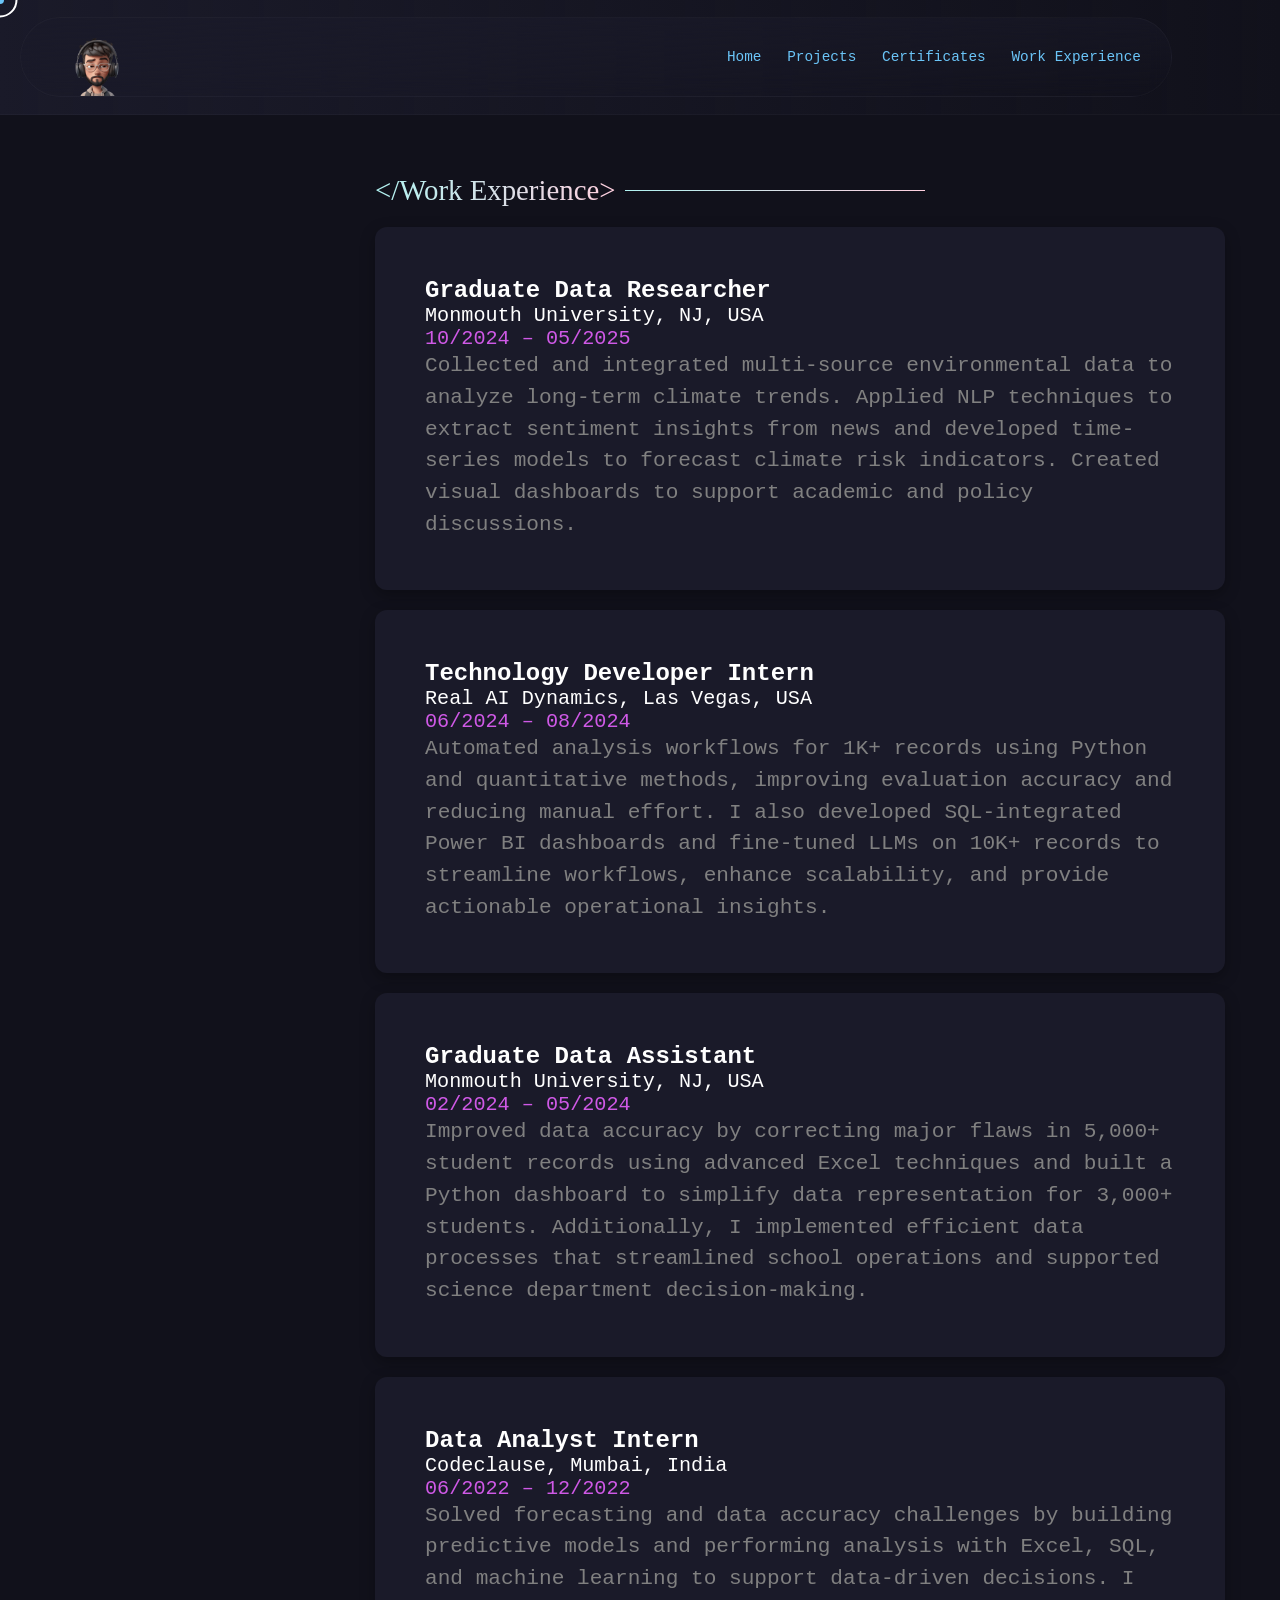
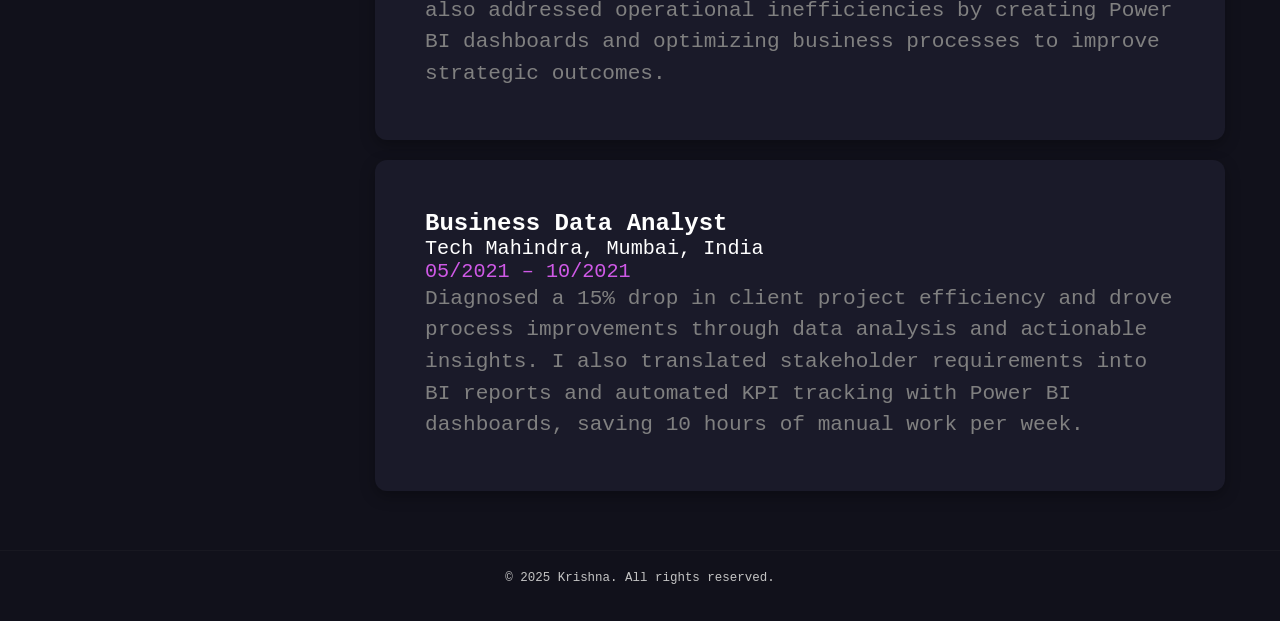
<file: work-experience.html>
<!DOCTYPE html>
<html lang="en">
<head>
  <meta charset="UTF-8" />
  <meta name="viewport" content="width=device-width, initial-scale=1.0" />
  <title>Krishna | Projects</title>
  <link rel="stylesheet" href="style.css" />
  <style>
    body {
      margin: 0;
      font-family: 'Fira Code', monospace;
      background-color: var(--color-dark-mode); /* Uses your existing dark background */
      color: var(--color-white);
    }

    header {
      background-image: linear-gradient(to right, #1a1a29, rgba(27, 27, 40, 0)); /* matches your navbar */
      padding: 20px;
      display: flex;
      justify-content: space-between;
      align-items: center;
      border-bottom: 1px solid var(--color-navbarBorder-dark);
    }

    nav a {
      color: var(--color-light-blue);
      text-decoration: none;
      margin: 0 10px;
      font-size: 1.5rem;
    }

    nav a:hover {
      color: var(--color-light-purple);
    }

    .page-heading {
      text-align: center;
      margin-top: 50px;
      font-size: 3rem;
      color: var(--color-light-purple);
    }

    .content-section {
      max-width: 1000px;
      margin: 50px auto;
      padding: 20px;
      background-color: var(--tech-stack-box-first-color); /* matches your section box */
      border-radius: 12px;
      box-shadow: 0 0 20px rgba(0,0,0,0.2);
    }

    .content-section h2 {
      font-size: 2.5rem;
      margin-bottom: 20px;
      color: var(--color-light-blue);
    }

    .content-section p {
      font-size: 1.8rem;
      color: var(--color-ddd-color);
    }

    footer {
      text-align: center;
      padding: 20px;
      font-size: 1.3rem;
      color: var(--color-gray);
      border-top: 1px solid var(--color-navbarBorder-dark);
    }
  </style>
</head>
<body>
  <header>
    <div class="cursor-inner" id="cursor-inner"></div>
    <div class="cursor-outer" id="cursor-outer"></div>

    <div class="navbar" id="navbar">
      <div class="hey">Hey!</div>
      <div class="logo" tabindex="0" aria-label="vinod jangid logo">
        <div class="logo-top">
          <img src="src/png/nav-avatar.png" alt="animation-head" id="nav-avatar"/>
        </div>
      </div>
    <nav>
      <a href="index.html">Home</a>
      <a href="projects.html">Projects</a>
      <a href="certificates.html">Certificates</a>
      <a href="work-experience.html">Work Experience</a>
    </nav>
  </header>

  <section class="work-experience-section-container" id="work-experience" data-aos="fade-up">
    <div class="work-experience-section">
      <div class="section-heading">
        <h2 class="section-heading-article" tabindex="0" aria-label="Work Experience heading">
          &#60;/Work Experience&#62;
        </h2>
        <p class="sectionHeadingP"></p>
      </div>
  
      <div class="work-experience-details">
        <p tabindex="0"></p>
  
        <!-- Job 1 -->
        <div class="work-experience-card" data-aos="fade-right">
          <h3 class="job-title">Graduate Data Researcher</h3>
          <p class="company">Monmouth University, NJ, USA</p>
          <p class="work-duration">10/2024 – 05/2025</p>
          <p class="job-description">
            Collected and integrated multi-source environmental data to analyze long-term climate trends. Applied NLP techniques to extract sentiment insights from news and developed time-series models to forecast climate risk indicators. Created visual dashboards to support academic and policy discussions.
        </div>
  
        <!-- Job 2 -->
        <div class="work-experience-card" data-aos="fade-left">
          <h3 class="job-title">Technology Developer Intern</h3>
          <p class="company">Real AI Dynamics, Las Vegas, USA</p>
          <p class="work-duration">06/2024 – 08/2024</p>
          <p class="job-description">
            Automated analysis workflows for 1K+ records using Python and quantitative methods, improving evaluation accuracy and reducing manual effort. I also developed SQL-integrated Power BI dashboards and fine-tuned LLMs on 10K+ records to streamline workflows, enhance scalability, and provide actionable operational insights.
          </p>
        </div>
        
        <!-- Job 3 -->
        <div class="work-experience-card" data-aos="fade-left">
          <h3 class="job-title">Graduate Data Assistant</h3>
          <p class="company">Monmouth University, NJ, USA</p>
          <p class="work-duration">02/2024 – 05/2024</p>
          <p class="job-description">
            Improved data accuracy by correcting major flaws in 5,000+ student records using advanced Excel techniques and built a Python dashboard to simplify data representation for 3,000+ students. Additionally, I implemented efficient data processes that streamlined school operations and supported science department decision-making.
          </p>
        </div>

        <!-- Job 4 -->
          <div class="work-experience-card" data-aos="fade-left">
          <h3 class="job-title">Data Analyst Intern</h3>
          <p class="company">Codeclause, Mumbai, India</p>
          <p class="work-duration">06/2022 – 12/2022</p>
          <p class="job-description">
            Solved forecasting and data accuracy challenges by building predictive models and performing analysis with Excel, SQL, and machine learning to support data-driven decisions. I also addressed operational inefficiencies by creating Power BI dashboards and optimizing business processes to improve strategic outcomes.
        </div>

        <!-- Job 5 -->
          <div class="work-experience-card" data-aos="fade-left">
          <h3 class="job-title">Business Data Analyst</h3>
          <p class="company">Tech Mahindra, Mumbai, India</p>
          <p class="work-duration">05/2021 – 10/2021</p>
          <p class="job-description">
            Diagnosed a 15% drop in client project efficiency and drove process improvements through data analysis and actionable insights. I also translated stakeholder requirements into BI reports and automated KPI tracking with Power BI dashboards, saving 10 hours of manual work per week.
        </div>

      </div>
    </div>
  </section>
  <footer>
    <p>&copy; 2025 Krishna. All rights reserved.</p>
  </footer>
  
</body>
</html>
</file>
<file: style.css>
#labelforsetting,
#labelforvisualmode,
#switchforvisualmode:checked+#labelforvisualmode {
    background-repeat: no-repeat;
    background-position: center
}

#labelforsetting,
#labelforsound {
    height: 40px;
    background-size: 60%
}

#preloader,
.invertapplied,
.invertsettinglabel {
    filter: invert(1)
}

#preloader,
noscript {
    width: 100%;
    height: 100%
}

body,
noscript {
    background-color: var(--color-dark-mode)
}

.main,
body {
    overflow-x: hidden
}

#backtotopbutton article,
:root {
    font-family: Whitney, -apple-system, BlinkMacSystemFont, Segoe UI, Roboto, Helvetica, Arial, sans-serif
}

.eye,
.image-div,
.logo,
.navbar,
.project-box,
.resume-btn,
footer {
    overflow: hidden
}

.cta,
.github-redirect,
.navbar-tabs-ul a {
    text-decoration: none
}

#GmailLogo,
.sign svg path {
    fill: white
}

* {
    box-sizing: border-box;
    margin: 0;
    padding: 0;
    -webkit-user-select: none;
    -moz-user-select: none;
    -ms-user-select: none;
    user-select: none;
    -webkit-tap-highlight-color: transparent
}

::selection {
    background-color: transparent
}

::-moz-selection {
    background: 0 0
}

html {
    font-size: 62.5%;
    scroll-behavior: smooth;
    text-rendering: optimizeLegibility;
    -webkit-font-smoothing: antialiased
}

:root {
    cursor: default;
    --color-white: #fff;
    --color-black: #000;
    --color-dark-mode: #11111b;
    --color-light-mode: #ece7e1;
    --color-ddd-color: #ddd;
    --color-gray: #c4c4c4;
    --color-purple: #8000ff;
    --color-light-purple: #cf59e6;
    --color-light-blue: #6bc5f8;
    --color-navbarBorder-dark: #e2e2e207;
    --color-shadowDark: rgba(0, 0, 0, 0.137);
    --static-heading-gradient-blue: #b0f3f1;
    --static-heading-gradient-pink: #ffcfdf;
    --tech-stack-box-first-color: #1a1a29;
    --tech-stack-box-second-color: rgba(27, 27, 40, 0);
    --tech-stack-box-border-color: #292929
}

#hello-friend,
.footer-bottom article,
.getintouch-heading article,
.language-speak article,
.navbar-tabs-ul li,
.two-words article {
    font-family: fira code
}

::-webkit-scrollbar {
    width: 5px
}

::-webkit-scrollbar-track {
    background: #0a0a10
}

::-webkit-scrollbar-thumb {
    background-color: #8000ff
}

.cursor-inner {
    width: 8px;
    height: 8px;
    background-color: var(--color-light-blue)
}

.cursor-outer {
    width: 35px;
    height: 35px;
    border: 2px solid #fff
}

.cursor-inner,
.cursor-outer {
    position: fixed;
    top: 0;
    left: 0;
    transform: translate(-50%, -50%);
    border-radius: 50%;
    z-index: 9999;
    pointer-events: none
}

.setting-container,
.settingactivate {
    transform-origin: left;
    transition-duration: .5s
}

.cursor-inner.hover {
    width: 25px;
    height: 25px;
    transition: .2s;
    mix-blend-mode: difference
}

.cursor-outer.hover {
    width: 50px;
    height: 50px;
    transition: .2s
}

.activeThistab:before,
.navbar-tabs-ul li:hover:before {
    background-color: var(--color-white);
    height: 10px;
    width: 10px;
    left: -20px
}

.light-mode {
    --color-dark-mode: #ece7e1;
    --color-black: #fff;
    --color-white: #000;
    --color-ddd-color: rgb(31, 31, 31);
    --color-navbarBorder-dark: #d1d6eb;
    --static-heading-gradient-blue: #0f7878;
    --static-heading-gradient-pink: #f09bb9;
    --color-shadowDark: #e2ddd7;
    --tech-stack-box-first-color: #e7e2db;
    --tech-stack-box-second-color: #ece7e100;
    --tech-stack-box-border-color: #dad5cf
}

.setting-container {
    width: 60px;
    height: 50px;
    margin-left: 50px;
    display: flex;
    align-items: center;
    gap: 30px;
    padding: 20px 0
}

#labelforsetting {
    width: 40px;
    display: flex;
    align-items: center;
    justify-content: center;
    padding: 0 20px;
    background-image: url(src/svg/settings-svgrepo-com.svg);
    transition-duration: .5s;
    cursor: pointer
}

.soundtogglebuttoncontainer,
.visualmodetogglebuttoncontainer {
    align-items: center;
    width: fit-content;
    transition-duration: .3s
}

.settingactivate {
    width: 200px
}

.visualmodetogglebuttoncontainer {
    height: fit-content;
    display: flex;
    justify-content: center;
    transform: translate(-50px) scale(0)
}

.visualmodeshow {
    transition-duration: .3s;
    transform: translate(0) scale(1)
}

#switchforsetting,
#switchforsound,
#switchforvisualmode,
.hamburger,
.mobiletogglemenu {
    display: none
}

#switchforsetting:checked+#labelforsetting {
    transform: rotate(180deg);
    transition-duration: .5s
}

#labelforvisualmode {
    position: relative;
    width: 40px;
    height: 40px;
    background-image: url(src/png/moon.png);
    background-size: 50%;
    transition-duration: .5s;
    cursor: pointer
}

#switchforvisualmode:checked+#labelforvisualmode {
    transform: rotate(360deg);
    transition-duration: .5s;
    background-image: url(src/png/sun.png);
    background-size: 60%
}

.soundtogglebuttoncontainer {
    height: fit-content;
    display: flex;
    justify-content: center;
    transform: translate(-130px) scale(0)
}

#labelforsound,
#preloader {
    display: flex;
    align-items: center;
    background-repeat: no-repeat;
    background-position: center
}

.soundmodeshow {
    transition-delay: .1s;
    transition-duration: .5s;
    display: inline-block;
    transform: translate(0) scale(1)
}

.logo,
.logo:hover {
    transition-duration: 1s
}

#labelforsound {
    position: relative;
    justify-content: center;
    width: 40px;
    background-image: url(src/svg/Mute_Icon.svg);
    cursor: pointer;
    transition-duration: .5s
}

#switchforsound:checked+#labelforsound {
    transition-duration: .5s;
    background-image: url(src/svg/Speaker_Icon.svg);
    background-size: 50%;
    background-repeat: no-repeat;
    background-position: center
}

header {
    width: 100%;
    height: 115px;
    display: flex;
    align-items: flex-end;
    justify-content: center
}

#preloader {
    background-color: #fff;
    position: fixed;
    z-index: 99999;
    justify-content: center;
    overflow-y: hidden;
    background-image: url(src/svg/Pulse-0.4s-200px.svg);
    background-size: 10%
}

.navbar,
noscript {
    display: flex;
    align-items: center;
    position: fixed
}

#name,
.getintouch-heading article {
    background: -webkit-linear-gradient(135deg, var(--color-light-blue), var(--color-light-purple), var(--color-light-blue), var(--color-light-purple));
    -webkit-text-fill-color: transparent
}

noscript {
    justify-content: center;
    font-size: 4rem;
    color: #fff;
    z-index: 999999
}

.fakenavbar {
    height: 0;
    width: 0%;
    background-color: transparent
}

.navbar {
    background-image: linear-gradient(to bottom right, var(--tech-stack-box-first-color), var(--tech-stack-box-second-color));
    backdrop-filter: blur(10px);
    height: 80px;
    width: 90%;
    padding: 0 20px;
    justify-content: space-between;
    z-index: 999;
    border: 1px solid var(--color-navbarBorder-dark);
    border-radius: 50px
}

.navbar-tabs,
.navbar-tabs-ul {
    height: 100%;
    align-items: center
}

.logo,
.navbar-tabs-ul li {
    position: relative;
    display: flex
}

.navbar-tabs {
    display: flex;
    width: 80%
}

.navbar-tabs-ul {
    width: 100%;
    display: flex;
    list-style: none;
    justify-content: flex-end;
    gap: 80px;
    color: var(--color-white)
}

.navbar-tabs-ul li {
    width: fit-content;
    height: 30px;
    text-align: center;
    align-items: center;
    justify-content: center;
    font-size: 1.5rem
}

.navbar-tabs-ul li:hover:before {
    content: "";
    position: absolute;
    border-radius: 5px;
    z-index: -1
}

.navbar-tabs-ul a {
    color: var(--color-white);
    font-weight: 100
}

.logo {
    width: 10%;
    height: 100%;
    flex-direction: column;
    align-items: center;
    justify-content: space-between;
    -webkit-user-select: none;
    -moz-user-select: none;
    -ms-user-select: none;
    user-select: none
}

.face,
.logo-top {
    width: 100%;
    align-items: center;
    display: flex
}

.hey {
    color: #fff;
    position: absolute;
    font-size: 2.5rem;
    font-weight: 300;
    background-color: #20222e;
    padding: 5px 10px;
    border-radius: 20px;
    left: 120px;
    bottom: 80px;
    opacity: 0
}

#hello-friend,
#work,
.about-info p,
.activeThistab,
.language-speak article {
    color: var(--color-white)
}

.blob,
.eye,
.pupil {
    border-radius: 50%
}

.popup {
    animation: 3s linear pop-up
}

@keyframes pop-up {
    from {
        bottom: -50px;
        left: 50px;
        opacity: 1
    }

    to {
        opacity: 0
    }
}

.logo-top {
    height: 100%;
    justify-content: center;
    transform-origin: bottom;
    position: relative
}

.activeThistab:before,
.face {
    content: "";
    position: absolute
}

.logo-top img {
    height: 100%;
    z-index: 2
}

.face {
    height: 74%;
    bottom: 0;
    justify-content: center;
    gap: 5px;
    z-index: 1;
    padding-left: 1px
}

.eye {
    width: 8px;
    height: 8px;
    display: flex;
    align-items: center;
    justify-content: center;
    background-color: #fff
}

.left-eye {
    box-shadow: -1px -2px 2px rgba(0, 0, 0, .589) inset
}

.right-eye {
    box-shadow: 1px 3px 2px rgba(0, 0, 0, .589) inset
}

.pupil {
    width: 3.5px;
    height: 3.5px;
    background: #241010
}

.logo:hover {
    transform: translateY(200px)
}

.activeThistab:before {
    border-radius: 50%;
    z-index: -1
}

.dp::after,
.dp::before {
    height: 300px;
    z-index: -2;
    content: ""
}

.main {
    width: 100%;
    height: fit-content;
    position: relative
}

.blob {
    position: absolute;
    right: -15%;
    top: 0;
    background-color: var(--color-light-purple);
    width: 600px;
    height: 100vh;
    filter: blur(300px);
    opacity: .3;
    animation: 1s linear infinite alternate-reverse breath
}

@keyframes breath {
    from {
        opacity: .3
    }

    to {
        opacity: .5
    }
}

.landing-page-container {
    width: 100%;
    height: calc(100vh - 115px);
    display: flex;
    flex-direction: row;
    align-items: center;
    justify-content: center
}

.text-content {
    display: flex;
    flex-direction: column;
    width: 60%;
    height: 100%;
    align-items: flex-start;
    justify-content: center
}

#hello-friend {
    font-size: 3.5rem;
    font-weight: 600;
    width: fit-content;
    display: flex;
    align-items: flex-end
}

#name,
#work {
    font-size: 8rem;
    width: fit-content
}

#name,
#work,
.letsTalkBtn-text {
    display: flex;
    font-weight: 700
}

@-webkit-keyframes vibrate-1 {

    0%,
    100% {
        -webkit-transform: translate(0);
        transform: translate(0)
    }

    20% {
        -webkit-transform: translate(-2px, 2px);
        transform: translate(-2px, 2px)
    }

    40% {
        -webkit-transform: translate(-2px, -2px);
        transform: translate(-2px, -2px)
    }

    60% {
        -webkit-transform: translate(2px, 2px);
        transform: translate(2px, 2px)
    }

    80% {
        -webkit-transform: translate(2px, -2px);
        transform: translate(2px, -2px)
    }
}

@keyframes vibrate-1 {

    0%,
    100% {
        -webkit-transform: translate(0);
        transform: translate(0)
    }

    20% {
        -webkit-transform: translate(-2px, 2px);
        transform: translate(-2px, 2px)
    }

    40% {
        -webkit-transform: translate(-2px, -2px);
        transform: translate(-2px, -2px)
    }

    60% {
        -webkit-transform: translate(2px, 2px);
        transform: translate(2px, 2px)
    }

    80% {
        -webkit-transform: translate(2px, -2px);
        transform: translate(2px, -2px)
    }
}

#name {
    align-items: flex-start;
    background: linear-gradient(-45deg, var(--color-light-blue), var(--color-light-purple), var(--color-light-blue), var(--color-light-purple));
    background-clip: text;
    -webkit-background-clip: text;
    background-size: 400% 400%;
    -webkit-animation: 3s infinite gradient;
    animation: 3s infinite gradient
}

@keyframes gradient {

    0%,
    100% {
        background-position: 0 50%
    }

    50% {
        background-position: 100% 50%
    }
}

#work {
    align-items: flex-start;
    flex-wrap: wrap
}

#info-para,
.about-info p {
    font-weight: 400;
    font-size: 2rem
}

#work div {
    display: flex;
    margin: 0 12px 0 0
}

.jello:hover {
    background-clip: text;
    -webkit-background-clip: text;
    -webkit-text-fill-color: transparent;
    background-color: #03e6ff;
    -webkit-animation: .9s both jello-vertical;
    animation: .9s both jello-vertical
}

#backtotopbutton,
.dp::after,
.dp::before,
.letsTalkBtn {
    background-color: transparent
}

@-webkit-keyframes jello-vertical {

    0%,
    100% {
        -webkit-transform: scale3d(1, 1, 1);
        transform: scale3d(1, 1, 1)
    }

    30% {
        -webkit-transform: scale3d(.75, 1.25, 1);
        transform: scale3d(.75, 1.25, 1)
    }

    40% {
        -webkit-transform: scale3d(1.25, .75, 1);
        transform: scale3d(1.25, .75, 1)
    }

    50% {
        -webkit-transform: scale3d(.85, 1.15, 1);
        transform: scale3d(.85, 1.15, 1)
    }

    65% {
        -webkit-transform: scale3d(1.05, .95, 1);
        transform: scale3d(1.05, .95, 1)
    }

    75% {
        -webkit-transform: scale3d(.95, 1.05, 1);
        transform: scale3d(.95, 1.05, 1)
    }
}

@keyframes jello-vertical {

    0%,
    100% {
        -webkit-transform: scale3d(1, 1, 1);
        transform: scale3d(1, 1, 1)
    }

    30% {
        -webkit-transform: scale3d(.75, 1.25, 1);
        transform: scale3d(.75, 1.25, 1)
    }

    40% {
        -webkit-transform: scale3d(1.25, .75, 1);
        transform: scale3d(1.25, .75, 1)
    }

    50% {
        -webkit-transform: scale3d(.85, 1.15, 1);
        transform: scale3d(.85, 1.15, 1)
    }

    65% {
        -webkit-transform: scale3d(1.05, .95, 1);
        transform: scale3d(1.05, .95, 1)
    }

    75% {
        -webkit-transform: scale3d(.95, 1.05, 1);
        transform: scale3d(.95, 1.05, 1)
    }
}

#info-para {
    width: 75%;
    padding-top: 30px;
    color: var(--color-ddd-color);
    line-height: 20px
}

.contact-btn-div {
    width: 100%;
    padding-top: 50px;
    height: fit-content;
    display: flex;
    align-items: center;
    justify-content: flex-start
}

.letsTalkBtn {
    position: relative;
    border: none;
    width: 180px;
    height: 40px;
    border-radius: 0;
    cursor: pointer;
    transition: .3s
}

.letsTalkBtn-text {
    width: 100%;
    height: 100%;
    background-color: rgba(230, 230, 230, .466);
    border: none;
    border-radius: 7px;
    backdrop-filter: blur(5px);
    color: #000;
    align-items: center;
    justify-content: center;
    letter-spacing: .8px
}

.cta:hover span,
.text,
.tooltip {
    color: #fff
}

.resume-btn,
.sign {
    align-items: center;
    transition-duration: .3s;
    display: flex
}

.letsTalkBtn-BG {
    position: absolute;
    width: 100%;
    height: 100%;
    background-image: linear-gradient(150deg, #71cbff, #8000ff);
    z-index: -1;
    left: 6px;
    top: 6px;
    border-radius: 7px;
    pointer-events: none;
    transition: .3s
}

.letsTalkBtn:hover {
    transform: translateY(-2px) translateX(-2px)
}

.letsTalkBtn:hover .letsTalkBtn-BG {
    transform: translateY(2px) translateX(2px)
}

.letsTalkBtn:active {
    transform: translateY(7px) translateX(7px)
}

.letsTalkBtn:active .letsTalkBtn-BG {
    transform: translateY(-7px) translateX(-7px)
}

.resume-btn {
    margin-top: 25px;
    justify-content: flex-start;
    width: 45px;
    height: 45px;
    border: none;
    border-radius: 50%;
    cursor: pointer;
    box-shadow: 2px 2px 10px rgba(0, 0, 0, .199);
    background: linear-gradient(82.3deg, #965de9 10.8%, #6358ee 94.3%);
    position: relative
}

.projects-heading-article,
.projectsHeadingP,
.section-heading-article,
.sectionHeadingP,
.skills-heading-article,
.skillsHeadingP {
    background-image: -webkit-gradient(linear, left top, right top, var(--static-heading-gradient-blue), var(--static-heading-gradient-pink));
    background-image: -webkit-linear-gradient(left, var(--static-heading-gradient-blue), var(--static-heading-gradient-pink))
}

.dp::after,
.dp::before,
.text {
    position: absolute
}

.sign {
    width: 100%;
    justify-content: center
}

.sign svg {
    width: 17px
}

.text {
    right: 0;
    width: 0%;
    opacity: 0;
    font-size: 1em;
    font-weight: 600;
    transition-duration: .3s
}

.resume-btn:hover {
    width: 130px;
    border-radius: 40px;
    transition-duration: .3s
}

.resume-btn:hover .sign {
    width: 30%;
    transition-duration: .3s;
    padding-left: 20px
}

.resume-btn:hover .text {
    opacity: 1;
    width: 70%;
    transition-duration: .3s;
    padding-right: 10px
}

.dp,
.dp::after,
.dp::before,
.dp:hover::after,
.dp:hover::before {
    transition-duration: .5s
}

.resume-btn:active {
    transform: translate(2px, 2px)
}

.about-section-container {
    width: 100%;
    height: fit-content;
    display: flex;
    align-items: center;
    justify-content: center;
    flex-direction: column;
    padding-top: 200px
}

.about-section,
.projects-section-div,
.skills-section {
    width: 60%;
    display: flex;
    flex-direction: column;
    align-items: center;
    justify-content: center
}

.projects-heading,
.section-heading,
.skills-heading {
    width: 100%;
    display: flex;
    align-items: center;
    gap: 10px
}

.dp img,
.dp::after,
.dp::before {
    width: 300px
}

.projects-heading-article,
.education-heading,
.work-experience-heading,
.section-heading-article,
.skills-heading-article
.certificates-heading {
    font-size: 3rem;
    font-family: fira code;
    font-weight: 500;
    background-image: linear-gradient(90deg, var(--static-heading-gradient-blue), var(--static-heading-gradient-pink));
    background-clip: text;
    -webkit-background-clip: text;
    -webkit-text-fill-color: transparent
}
.projectsHeadingP,
.sectionHeadingP,
.skillsHeadingP {
    width: 300px;
    height: 1px;
    background-image: linear-gradient(90deg, var(--static-heading-gradient-blue), var(--static-heading-gradient-pink))
}

.info-dp-section {
    display: flex;
    justify-content: center;
    align-items: center;
    padding: 40px;
    max-width: 900px;
    margin: auto;
}

.about-content {
    display: flex;
    justify-content: space-between;
    align-items: center;
    gap: 20px;
}

.about-info {
    flex: 1;
}

.profile-photo {
    flex: 0.5;
    max-width: 200px;
}

.profile-photo img {
    width: 100%;
    border-radius: 10px;
    box-shadow: 0px 4px 10px rgba(96, 29, 29, 0.2);
}

/* Center the Education Heading */
.education-section-container {
    width: 105%;
    padding: 40px;
    text-align: center; /* Ensures everything inside is centered */
    display: flex;
    flex-direction: column;
    align-items: center; /* Forces center alignment */
    
}
  
  /* Education Heading */
.education-heading {
    font-size: 2.5rem;
    font-weight: 900; /* Extra bold for emphasis */
    color: #ece9e9;
    text-transform: uppercase;
    letter-spacing: 1.5px;
    border-bottom: 4px solid #eeeeee;
    padding-bottom: 10px;
    text-align: center;
    display: inline-block;
    margin-bottom: 40px;
    
}
  
  /* Education Details Container */
.education-details {
    width: 100%;
    max-width: 850px; /* Prevents stretching too wide */
    display: flex;
    flex-direction: column;
    gap: 20px;
    
  }
  
  /* Education Card */
  .education-card {
    background: var(--tech-stack-box-first-color);
    padding: 30px;
    border-radius: 12px;
    transition: 0.3s ease-in-out;
    text-align: left;
    box-shadow: 0px 5px 15px rgba(0, 0, 0, 0.3);
  }
  
  .education-card:hover {
    background: var(--tech-stack-box-second-color);
  }
  
  /* University Logo (Aligned to Right) */
.university-logo {
    width: 1200px;
    height: 200px;
    object-fit: contain;
    border-radius: 4px;
  }
  /* Degree, University, and GPA - All Bolder */
  .degree {
    font-size: 2.5rem;
    
    color: var(--color-white);
  }
  
  .university {
    font-size: 2.1rem;
    
    color: var(--color-white);
  }
  
  .gpa {
    font-size: 1.9rem;
    
    color:var(--color-light-purple);
  }
  
  /* Highlight */
  .highlight {
    color: var(--color-white);
    
  }
  
/*end of education*/



/* Center the Work Experience Section */
.work-experience-section-container {
    width: 200%;
    max-width: 1600px;
    padding: 40px;
    text-align: center; /* Ensures everything inside is centered */
    display: flex;
    flex-direction: column;
    align-items: center; /* Forces center alignment */
}

/* Work Experience Heading */
.work-experience-heading {
    font-size: 2.5rem;
    font-weight: 900; /* Extra bold for emphasis */
    color: #ffffff;
    text-transform: uppercase;
    letter-spacing: 1.5px;
    border-bottom: 4px solid #ffcc66;
    padding-bottom: 10px;
    text-align: center;
    display: inline-block;
    margin-bottom: 40px;
}

/* Work Experience Details Container */
.work-experience-details {
    width: 100%; /* Prevents right stretching */
    max-width: 950px; /* Matches Education section */
    display: flex;
    flex-direction: column;
    gap: 20px;
    align-items: center; /* Ensures everything is centered */
}
 
/* Work Experience Card */
.work-experience-card {
    background: var(--tech-stack-box-first-color);
    padding: 50px;
    border-radius: 12px;
    transition: 0.3s ease-in-out;
    text-align: left;
    box-shadow: 0px 5px 15px rgba(0, 0, 0, 0.3);
    width: 100%;
    max-width: 850px; /* Matches Education card width */
    
}

.work-experience-card:hover {
    background: var(--tech-stack-box-second-color);
}

/* Job Title, Company, and Work Duration */
.job-title {
    font-size: 2.5rem;
    color: var(--color-white);
}

.company {
    font-size: 2.1rem;
    color: var(--color-white);
}

.work-duration {
    font-size: 2.1rem;
    color: var(--color-light-purple);
}

/* Job Description */
.job-description {
    font-size: 2.2rem;
    color: gray;
    line-height: 1.5;
}

/* Highlight */
.highlight {
    color: var(--color-white);
}

/* This is the main container for your work experience content.
  Apply your section's padding here.
*/
.work-experience-section {
  padding: 2rem; /* Adjust this value to match your other sections */
  /* Add your background-color, border-radius, etc., here as well */
}

/* This container for the button now lives inside the padded area.
  The flex rule will push it to the right edge of that padded area.
*/
.section-footer {
  display: flex;
  justify-content: flex-end; 
  margin-top: 20px; 
}

/* The button styling remains the same */
.view-more-btn {
  padding: 8px 18px;
  border: 1px solid #888;
  border-radius: 6px;
  background-color: transparent;
  color: #333;
  text-decoration: none;
  font-weight: 500;
  transition: all 0.3s ease;
}

.view-more-btn:hover {
  background-color: #333;
  color: #fff;
  border-color: #333;
}

 /*end of work exp*/


.skills-section-container {
    padding-top: 150px;
    width: 100%;
    display: flex;
    align-items: center;
    justify-content: center
}

.language-speak,
.tech-stack-wrapper {
    width: 100%;
    display: flex;
    align-items: center
}

.language-speak {
    height: 50px;
    justify-content: center
}

.language-speak article {
    font-size: 2rem;
    font-weight: 600
}

.frontend-dev-section {
    width: 100%;
    margin-top: 50px
}

.frontend-dev-heading {
    width: 100%;
    text-align: center;
    display: flex;
    justify-content: center;
    align-items: center;
    font-size: 3rem;
    font-weight: 900;
    height: 100px;
    letter-spacing: 5px;
    background-image: -webkit-gradient(linear, left top, right top, var(--static-heading-gradient-blue), var(--static-heading-gradient-pink));
    background-image: -webkit-linear-gradient(left, var(--static-heading-gradient-blue), var(--static-heading-gradient-pink));
    background-image: linear-gradient(90deg, var(--static-heading-gradient-blue), var(--static-heading-gradient-pink));
    background-clip: text;
    -webkit-background-clip: text;
    -webkit-text-fill-color: transparent
}

.project-box,
.tech-stack-box {
    background-image: linear-gradient(to bottom right, var(--tech-stack-box-first-color), var(--tech-stack-box-second-color))
}

.tech-stack-wrapper {
    justify-content: center;
    flex-wrap: wrap;
    gap: 50px;
    margin-top: 50px
}

.tech-stack-box,
.tooltip {
    align-items: center;
    display: flex
}

.tech-stack-box {
    width: 160px;
    height: 160px;
    justify-content: center;
    border-radius: 30px;
    border: 1px solid var(--tech-stack-box-border-color);
    position: relative
}

.tech-stack-box img {
    width: 80%
}

.tech-stack-box:hover .tooltip {
    opacity: 1;
    transition-duration: .3s
}

.tooltip {
    position: absolute;
    top: -20px;
    opacity: 0;
    background: linear-gradient(to bottom right, var(--tech-stack-box-first-color), var(--tech-stack-box-second-color));
    border: 1px solid var(--tech-stack-box-border-color);
    padding: 5px 10px;
    border-radius: 5px;
    justify-content: center;
    transition-duration: .2s;
    pointer-events: none;
    letter-spacing: .5px;
    font-size: 1.6rem;
    backdrop-filter: blur(5px);
    font-weight: 500
}

.cta,
.cta span,
.cta svg,
.project-box,
footer {
    position: relative
}

.projects-section-container {
    padding: 150px 0;
    display: flex;
    align-items: center;
    justify-content: center;
    width: 100%
}

.project-boxes-div {
    width: 100%;
    height: fit-content;
    display: flex;
    flex-direction: column;
    justify-content: center;
    align-items: center;
    gap: 50px;
    padding: 50px
}

.cta:hover:before,
.project-box-wrapper {
    width: 100%
}

.project-box {
    width: 100%;
    height: 400px;
    display: flex;
    flex-direction: row;
    justify-content: space-between;
    transition-duration: .3s;
    border-radius: 30px;
    border: 1px solid var(--tech-stack-box-border-color)
}

.info-div {
    width: 50%;
    height: 100%;
    display: flex;
    flex-direction: column;
    align-items: flex-start;
    justify-content: center;
    gap: 20px;
    padding: 0 40px
}

.faviconforProject {
    width: 30px;
    border-radius: 50%
}

.faviconforProjectAquaregia {
    width: 20px
}

.image-div {
    width: 50%;
    height: 100%;
    padding-top: 70px;
    padding-left: 10px
}

.image-div img {
    height: 100%;
    border-top-left-radius: 30px
}

.ProjectHeading {
    color: var(--color-white);
    font-size: 3.4rem;
    font-weight: 700
}

.ProjectDescription {
    color: gray;
    font-size: 1.7rem;
    font-weight: 400
}

.project-buttons {
    width: 100%;
    display: flex;
    align-items: center;
    justify-content: flex-start;
    gap: 20px
}


.github-redirect {
    width: 50px
}

.github-redirect img {
    width: 45px;
    height: auto;
    transition: .3s;
    filter: brightness(2)
}

.github-redirect:hover img {
    filter: brightness(4)
}

.cta {
    padding: 12px 18px;
    transition: .2s;
    border: none;
    background: 0 0;
    cursor: pointer;
    display: flex;
    align-items: center;
    justify-content: flex-start
}

.cta::before {
    content: "";
    position: absolute;
    left: 0;
    display: block;
    border-radius: 50px;
    background: #2b2f4e;
    width: 45px;
    height: 45px;
    transition: .3s
}

.cta span {
    font-size: 1.8rem;
    font-weight: 600;
    letter-spacing: .05em;
    color: var(--color-light-blue)
}

.cta svg {
    top: 0;
    margin-left: 10px;
    fill: none;
    stroke-linecap: round;
    stroke-linejoin: round;
    stroke: var(--color-light-blue);
    stroke-width: 2;
    transform: translateX(-5px);
    transition: .3s
}

.cta:hover svg {
    stroke: white;
    transform: translateX(0)
}

.cta:active {
    transform: scale(.95)
}
/* Container to position the button */
.section-footer {
  display: flex;
  justify-content: flex-end; /* Pushes the button to the right */
  width: 100%;
  
  /* --- 👇 UPDATE THE VALUES BELOW 👇 --- */

  /* 1. Find the max-width of your .project-box-wrapper and use it here */
  max-width: 1140px; /* EXAMPLE VALUE - CHANGE THIS */

  /* 2. Match the horizontal padding of your .project-box */
  padding: 0 2rem; /* EXAMPLE VALUE - CHANGE THIS */
  
  /* This centers the container and adds space on top */
  margin: 25px auto 0;
  
  /* This prevents padding from breaking the alignment */
  box-sizing: border-box; 
}

/* Styling for the button (no changes needed here) */
.view-more-btn {
  padding: 8px 18px;
  border: 1px solid #888;
  border-radius: 6px;
  background-color: #f0f0f0;
  color: #333;
  text-decoration: none;
  font-weight: 500;
  transition: all 0.3s ease;
}

.view-more-btn:hover {
  background-color: #333;
  color: #fff;
}

/* Center the Certificates Section */
.certificates-section-container {
    width: 100%;
    padding: 40px;
    text-align: center;
    display: flex;
    flex-direction: column;
    align-items: center;
}

/* Certificates Heading */
.certificates-heading {
    font-size: 2.5rem;
    font-weight: 900;
    color: #ffffff;
    text-transform: uppercase;
    letter-spacing: 1.5px;
    border-bottom: 4px solid #ffcc66;
    padding-bottom: 10px;
    display: inline-block;
    margin-bottom: 40px;
}

/* Certificates Details Container */
.certificates-details {
    width: 100%;
    max-width: 850px;
    display: flex;
    flex-direction: column;
    gap: 20px;
    align-items: center;
}

/* Certificate Card */
.certificate-card {
    background: var(--tech-stack-box-first-color);
    padding: 30px;
    border-radius: 12px;
    transition: 0.3s ease-in-out;
    box-shadow: 0px 5px 15px rgba(0, 0, 0, 0.3);
    width: 100%;
    max-width: 850px;
    display: flex;
    justify-content: space-between;
    align-items: center;
    text-align: left;
}

.certificate-card:hover {
    background: var(--tech-stack-box-second-color);
}

/* Certificate Info */
.certificate-info {
    flex: 1;
}

.certificate-title {
    font-size: 2.3rem;
    color: var(--color-white);
}

.certificate-link a {
    font-size: 1.8rem;
    color:var(--color-light-purple);
    text-decoration: none;
    font-weight: bold;
}

.certificate-link a:hover {
    text-decoration: underline;
}

/* Certificate Image */
.certificate-image {
    width: 300px;
    height: auto;
    object-fit: contain;
    border-radius: 6px;
    margin-left: 20px;
}

/* Hide Extra Certificates Initially */
.hidden-certificates {
    display: none;
}
  
  /* View More Button */
  .view-more-container {
    text-align: right;
    margin-top: 15px;
  }
  
  .view-more-btn {
    background-color: #b6b6b6;
    color: #222;
    font-weight: bold;
    border: none;
    padding: 8px 16px;
    border-radius: 5px;
    cursor: pointer;
    transition: 0.3s;
  }
  
  .view-more-btn:hover {
    background-color: #d085ff;
  }
  


#backtotopbutton {
    position: fixed;
    right: 10px;
    bottom: 0;
    flex-direction: column;
    align-items: center;
    justify-content: center;
    border: none;
    width: 3rem;
    height: 15rem;
    z-index: 101;
    text-align: center;
    transition: .4s;
    display: none
}

#backtotopbutton article {
    font-size: 1.5rem;
    color: var(--color-white);
    font-weight: 400;
    writing-mode: vertical-rl;
    mix-blend-mode: difference
}

#backtotopbutton:hover {
    transform: translate(0, -20px);
    text-decoration: line-through var(--color-white)
}

footer {
    width: 100%;
    height: fit-content;
    border-top: 1px solid var(--tech-stack-box-border-color)
}

.footer-background {
    width: 100%;
    height: 100vh;
    background-color: #0b0b0b;
    display: flex;
    align-items: flex-end;
    justify-content: center;
    z-index: 1
}

.footer-blob {
    width: 100%;
    height: 200px;
    background-color: var(--color-light-purple);
    border-radius: 50%;
    filter: blur(100px);
    opacity: .7
}

.footer-foreground {
    position: absolute;
    top: 0;
    width: 100%;
    height: 100vh;
    display: flex;
    align-items: flex-end;
    justify-content: center;
    backdrop-filter: blur(10px)
}

.footercontainer {
    width: 100%;
    display: flex;
    flex-direction: column;
    align-items: center;
    justify-content: flex-end
}

.two-words {
    color: #b3b3b3;
    width: 100%;
    display: flex;
    align-items: center;
    justify-content: center;
    height: 100px
}

.getintouch-heading,
.logos {
    height: 80px;
    width: 100%;
    display: flex
}

.two-words article {
    font-size: 3rem
}

.social-media-container {
    display: flex;
    flex-direction: column;
    align-items: center;
    justify-content: center;
    width: 100%
}

.social-media-container a {
    width: 60px;
    height: 60px;
    display: flex;
    align-items: center;
    justify-content: center;
    text-decoration: none;
    padding: 10px;
    border-radius: 50%;
    border: 2px solid #e2dede;
    position: relative;
    box-shadow: 0 0 0 #8000ff inset;
    transition-duration: .3s
}

.getintouch-heading {
    align-items: center;
    justify-content: center
}

.getintouch-heading article {
    font-size: 2rem;
    background: linear-gradient(-45deg, var(--color-light-blue), var(--color-light-purple), var(--color-light-blue), var(--color-light-purple));
    background-clip: text;
    -webkit-background-clip: text;
    font-weight: 700
}

.fa-copyright,
.footer-bottom article {
    font-size: 1.5rem;
    color: #b0b0b0
}

.logos {
    gap: 30px;
    justify-content: center;
    align-items: center
}

.SocialHandle {
    fill: white;
    width: 60%
}

#GmailLogo {
    height: 70%
}

.social-media-container a:hover {
    box-shadow: 0 0 50px 100px #8000ff inset;
    transition-duration: 1s;
    border: none
}

.social-media-container a::before {
    position: absolute;
    content: "";
    width: 100%;
    height: 100%;
    left: 0;
    border-radius: 50%;
    transform: scale(0);
    background-color: transparent;
    transition-duration: .3s;
    z-index: -1
}

.social-media-container a:hover::before {
    transform: scale(1);
    transition-duration: .3s
}

.footer-avatar-container {
    width: 220px;
    margin-top: 20px;
    position: relative;
    display: flex;
    align-items: flex-end;
    justify-content: center
}

.footer-avatar-img {
    width: 100%;
    z-index: 2
}

.footer-avatar-face {
    position: absolute;
    width: 100%;
    height: 97%;
    z-index: 1;
    display: flex;
    align-items: center;
    justify-content: center;
    gap: 18px;
    padding-left: 5px
}

.footer-avatar-eye {
    width: 50px;
    height: 50px;
    background-color: #dfd2d2;
    border-radius: 50%;
    display: flex;
    align-items: center;
    justify-content: center
}

.footer-pupil {
    width: 20px;
    height: 20px;
    background-color: #000;
    border-radius: 50%;
    border: 5px solid #413333;
    filter: blur(.6px)
}

.footer-right-eye {
    box-shadow: 15px 15px 5px rgba(0, 0, 0, .233) inset, 10px 10px 5px rgba(41, 33, 33, .644) inset;
    position: relative
}

.footer-left-eye {
    box-shadow: -10px -15px 5px rgba(0, 0, 0, .349) inset;
    position: relative
}

.footer-avatar-eye::before {
    position: absolute;
    content: "";
    width: 2px;
    height: 5px;
    border-radius: 50%;
    background-color: rgba(214, 214, 214, .726);
    z-index: 2;
    filter: blur(.2px);
    left: 15px;
    transform: rotate(45deg)
}

.footer-bottom {
    background-color: #0b0b0b;
    width: 100%;
    display: flex;
    align-items: center;
    justify-content: center;
    height: 80px;
    z-index: 3
}

.tonechange {
    color: #000
}

@media screen and (max-width:1920px) {
    html {
        font-size: 60%
    }
}

@media screen and (max-width:1400px) {
    html {
        font-size: 60%
    }
}

@media screen and (max-width:1200px) {
    html {
        font-size: 60%
    }

    .projects-section-div,
    .skills-section,
    .text-content {
        width: 80%
    }

    .about-section {
        width: 80%;
        display: flex;
        flex-direction: column;
        align-items: center;
        justify-content: center
    }

    .logo:hover {
        transform: translateY(200px);
        transition-duration: 1s
    }
}

@media screen and (max-width:1150px) {
    html {
        font-size: 60%
    }
}

@media screen and (max-width:998px) {

    #hamburger-button,
    .hamburger {
        background-color: transparent
    }

    .mobile-navbar-tabs-ul a,
    .mobiletogglemenu {
        text-decoration: none
    }

    .activeThismobiletab,
    .mobile-navbar-tabs-ul a {
        color: var(--color-white)
    }

    html {
        font-size: 55%
    }

    .blob,
    .cursor-inner,
    .cursor-outer,
    .navbar-tabs-ul {
        display: none
    }

    .stopscrolling {
        overflow: hidden
    }

    .hamburger {
        position: fixed;
        top: 0;
        width: 100vw;
        height: 115px;
        display: flex;
        align-items: flex-end;
        justify-content: center;
        z-index: 9998
    }

    .activeThismobiletab:before,
    .burger-bar,
    .hamburger-animation1,
    .hamburger-animation2,
    .hamburger-animation3 {
        background-color: var(--color-white)
    }

    .hamburgerbase {
        width: 80%;
        height: 80px;
        display: flex;
        align-items: center;
        justify-content: flex-end;
        padding: 20px
    }

    #hamburger-button {
        font-size: 3rem;
        font-weight: 800;
        width: 4.5rem;
        height: 3.5rem;
        border: none;
        display: flex;
        flex-direction: column;
        align-items: center;
        justify-content: space-between
    }

    #burger-bar1,
    #burger-bar2,
    #burger-bar3 {
        height: 3px;
        border-radius: 0;
        transition-duration: .3s
    }

    #burger-bar1,
    #burger-bar3 {
        width: 60%
    }

    #burger-bar2 {
        width: 100%
    }

    .hamburger-animation1 {
        transform: rotate(45deg) scaleX(1.7);
        transition-duration: .3s;
        transform-origin: left
    }

    .hamburger-animation2 {
        transform: scaleX(0)
    }

    .hamburger-animation3 {
        transform: rotateZ(-45deg) scaleX(1.7);
        transform-origin: left;
        transition-duration: .3s
    }

    .mobiletogglemenu {
        background-color: transparent;
        z-index: 9990;
        height: 100%;
        width: 100%;
        position: fixed;
        top: 0;
        right: 0;
        list-style: none;
        font-size: 2rem;
        cursor: pointer;
        display: flex;
        transform: translate(1000px);
        transition-duration: 1s
    }

    .show-toggle-menu {
        transform: translate(0);
        transition-duration: .6s
    }

    .mobile-navbar-tabs-ul {
        background-color: var(--color-dark-mode);
        width: 100%;
        height: 100%;
        display: flex;
        flex-direction: column;
        justify-content: center;
        align-items: center;
        gap: 70px;
        box-shadow: 0 0 30px rgba(0, 0, 0, .176)
    }

    .mobile-navbar-tabs-li {
        text-align: center;
        display: flex;
        align-items: center;
        justify-content: center;
        font-size: 1.8rem;
        font-weight: 600;
        position: relative;
        cursor: pointer;
        font-family: fira code;
        height: 30px;
        width: fit-content
    }

    .about-info,
    .dp,
    .info-dp-section {
        width: 100%;
        display: flex
    }

    .info-dp-section {
        flex-direction: column;
        margin-top: 30px;
        gap: 30px
    }

    .about-info {
        flex-direction: column
    }

    .dp {
        align-items: center;
        justify-content: center
    }

    .activeThismobiletab:before {
        content: "";
        position: absolute;
        height: 10px;
        width: 10px;
        left: -20px;
        border-radius: 50%
    }

    .projects-section-div {
        width:80%
    }

    .project-box {
        flex-direction: column;
        height: 800px
    }

    .image-div,
    .info-div {
        width: 100%;
        height: 50%
    }

    .image-div {
        padding: 0 0 0 80px
    }
}



@media screen and (max-width:768px) {
    html {
        font-size: 50%
    }

    .text-content {
        padding-left: 0;
        width: 80%
    }

    #hello-friend {
        height: 100px;
        font-size: 3.5rem
    }

    #name,
    #work {
        font-size: 5.5rem
    }

    #info-para,
    .language-name {
        width: 100%
    }

    .contact-btn-div {
        height: 140px;
        display: flex;
        flex-direction: column-reverse;
        align-items: flex-start;
        justify-content: flex-start;
        gap: 20px
    }

    .setting-container {
        margin-left: 0
    }

    .dp::after,
    .dp::before {
        display: none
    }

    .logo {
        width: 18%
    }

    .logo:hover {
        transform: translateY(200px);
        transition-duration: 1s
    }

    .projects-section-div {
        width: 80%
    }

    .project-boxes-div {
        padding: 40px 0
    }
}

@media screen and (max-width:500px) {
    html {
        font-size: 45%
    }

    .hamburgerbase,
    .navbar {
        height: 70px
    }

    #hamburger {
        margin-right: 20px;
        height: 115px;
        align-items: flex-end
    }

    #hello-friend,
    .two-words article {
        font-size: 2.5rem
    }

    .hey {
        left: 70px
    }

    .logo:hover {
        transform: translateY(200px);
        transition-duration: 1s
    }

    .landing-page-container {
        height: 85vh
    }

    .text-content {
        justify-content: flex-start
    }

    .project-box {
        height: 750px
    }

    .info-div {
        height: 60%
    }

    .image-div {
        height: 40%;
        padding-left: 50px
    }

    .image-div img {
        border-top-left-radius: 10px
    }

    .tech-stack-wrapper {
        display: grid;
        grid-template-columns: 1fr 1fr;
        gap: 20px
    }

    .tech-stack-box {
        width: 100%;
        height: calc(76vw/2)
    }
}

@media screen and (max-width:430px) {
    html {
        font-size: 45%
    }

    .about-section,
    .projects-section-div,
    .skills-section {
        width: 80%
    }

    .info-div {
        padding: 0 30px
    }

    .two-words article {
        font-size: 2.2rem
    }
}

@media screen and (max-width:375px) {
    html {
        font-size: 42%
    }

    .dp img {
        width: 200px
    }

    .two-words {
        height: 50px
    }

    .two-words article {
        font-size: 2rem
    }

    .footer-bottom article {
        font-size: 1.3rem
    }

    .logos {
        gap: 20px
    }
}

@media screen and (max-width:300px) {
    html {
        font-size: 42%
    }

    .language-name article {
        text-align: center
    }

    .two-words {
        align-items: flex-end;
        height: 50px
    }

    .two-words article {
        font-size: 1.5rem
    }

    .footer-bottom article {
        font-size: 1rem
    }

    .social-media-container a {
        width: 50px;
        height: 50px
    }

    .logos {
        gap: 20px
    }
}


@media only screen and (max-width: 1300px) and (max-height: 730px){
    .landing-page-container {
        height: fit-content;
        margin-top: 100px;  
    }
}
</file>
